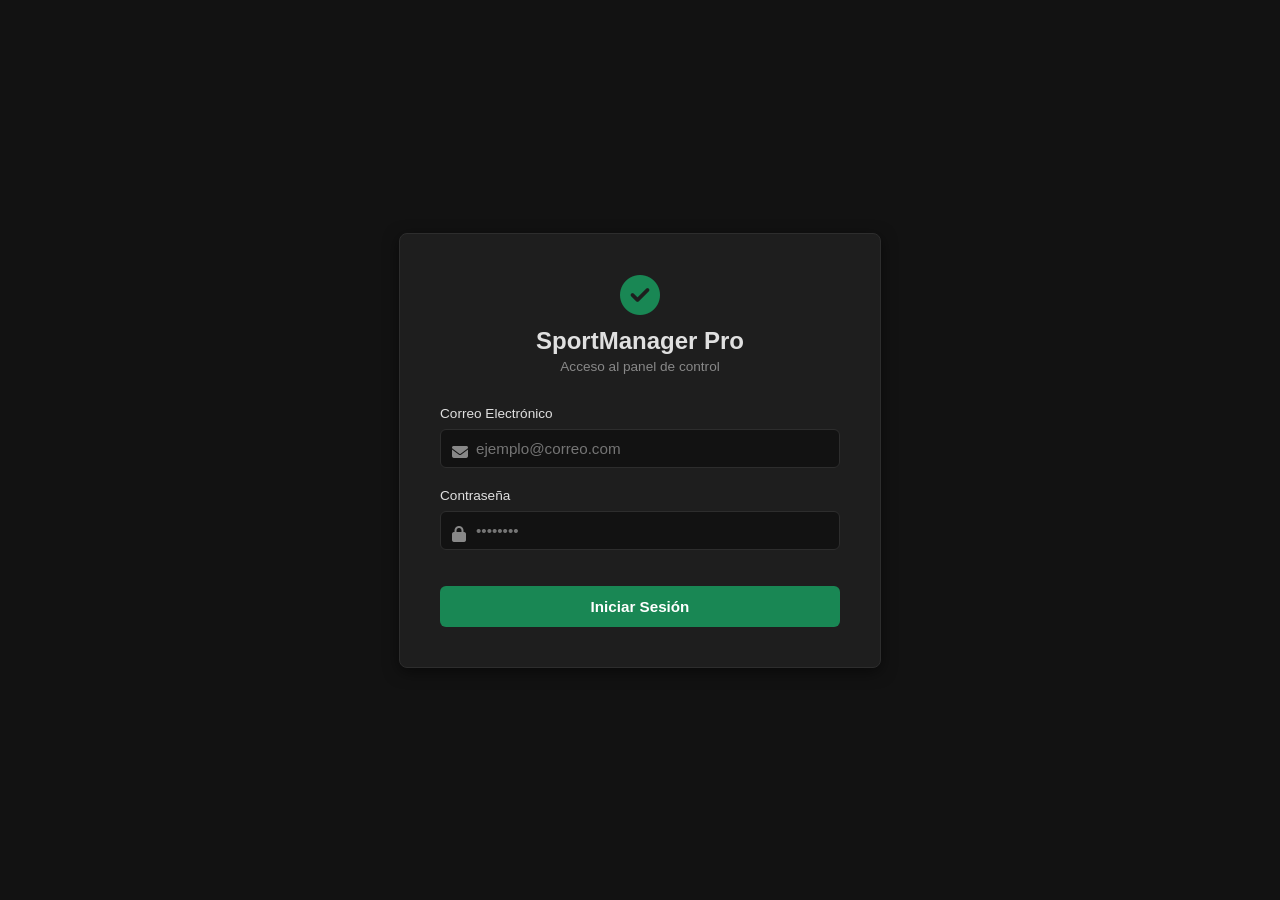
<file: auth/login.html>
<!DOCTYPE html>
<html lang="es">
<head>
    <meta charset="UTF-8">
    <meta name="viewport" content="width=device-width, initial-scale=1.0">
    <title>SportManager Pro - Login</title>
    <link rel="stylesheet" href="https://cdnjs.cloudflare.com/ajax/libs/font-awesome/6.4.0/css/all.min.css">
    <style>
        :root {
            --bg-principal: #121212;
            --bg-tarjeta: #1e1e1e;
            --verde-sport: #198754;
            --verde-hover: #146c43;
            --texto-blanco: #e0e0e0;
            --texto-mutated: #888888;
            --borde: #2d2d2d;
        }

        body {
            margin: 0;
            padding: 0;
            font-family: -apple-system, BlinkMacSystemFont, "Segoe UI", Roboto, Helvetica, Arial, sans-serif;
            background-color: var(--bg-principal);
            color: var(--texto-blanco);
            display: flex;
            justify-content: center;
            align-items: center;
            height: 100vh;
        }

        .login-container {
            background-color: var(--bg-tarjeta);
            border: 1px solid var(--borde);
            border-radius: 8px;
            padding: 2.5rem;
            width: 100%;
            max-width: 400px;
            box-shadow: 0 4px 15px rgba(0, 0, 0, 0.5);
        }

        .header-login {
            text-align: center;
            margin-bottom: 2rem;
        }

        .logo-icon {
            font-size: 2.5rem;
            color: var(--verde-sport);
            margin-bottom: 0.5rem;
        }

        .header-login h1 {
            font-size: 1.5rem;
            margin: 0;
            font-weight: 600;
        }

        .header-login p {
            font-size: 0.85rem;
            color: var(--texto-mutated);
            margin: 0.25rem 0 0 0;
        }

        .form-group {
            margin-bottom: 1.25rem;
            position: relative;
        }

        .form-group i {
            position: absolute;
            left: 12px;
            top: 38px;
            color: var(--texto-mutated);
        }

        label {
            display: block;
            font-size: 0.85rem;
            margin-bottom: 0.5rem;
            color: var(--texto-blanco);
        }

        input {
            width: 100%;
            background-color: var(--bg-principal);
            border: 1px solid var(--borde);
            border-radius: 6px;
            padding: 10px 10px 10px 35px;
            box-sizing: border-box;
            color: white;
            font-size: 0.95rem;
            transition: border-color 0.3s;
        }

        input:focus {
            outline: none;
            border-color: var(--verde-sport);
        }

        .btn-login {
            width: 100%;
            background-color: var(--verde-sport);
            color: white;
            border: none;
            border-radius: 6px;
            padding: 12px;
            font-size: 0.95rem;
            font-weight: bold;
            cursor: pointer;
            transition: background-color 0.3s;
            margin-top: 1rem;
        }

        .btn-login:hover {
            background-color: var(--verde-hover);
        }

        .status-message {
            margin-top: 1rem;
            font-size: 0.85rem;
            text-align: center;
            display: none;
        }

        .error { color: #ff6b6b; }
        .success { color: #51cf66; }
    </style>
</head>
<body>

    <div class="login-container">
        <div class="header-login">
            <div class="logo-icon"><i class="fa-solid fa-circle-check"></i></div>
            <h1>SportManager Pro</h1>
            <p>Acceso al panel de control</p>
        </div>

        <form id="loginForm">
            <div class="form-group">
                <label for="email">Correo Electrónico</label>
                <i class="fa-solid fa-envelope"></i>
                <input type="email" id="email" required placeholder="ejemplo@correo.com">
            </div>

            <div class="form-group">
                <label for="password">Contraseña</label>
                <i class="fa-solid fa-lock"></i>
                <input type="password" id="password" required placeholder="••••••••">
            </div>

            <button type="submit" class="btn-login">Iniciar Sesión</button>
        </form>

        <div id="status" class="status-message"></div>
    </div>

    <script>
        document.getElementById('loginForm').addEventListener('submit', async (e) => {
            e.preventDefault();
            
            // Capturamos el valor usando el nuevo ID 'email'
            const email = document.getElementById('email').value;
            const password = document.getElementById('password').value;
            const statusDiv = document.getElementById('status');

            statusDiv.style.display = 'block';
            statusDiv.className = 'status-message';
            statusDiv.innerHTML = '<i class="fa-solid fa-spinner fa-spin"></i> Conectando...';

            try {
                const response = await fetch('http://localhost:8080/sportmanager_api/auth/login.php', {
                    method: 'POST',
                    headers: {
                        'Content-Type': 'application/json'
                    },
                    // Estructura exacta con "email" que decodifica tu json_decode en PHP
                    body: JSON.stringify({ email, password })
                });

                const data = await response.json();

                if (response.ok && data.success) {
                    statusDiv.className = 'status-message success';
                    statusDiv.innerText = '¡Acceso correcto! Bienvenido/a ' + data.user.nombre;
                    
                    // Guardamos la sesión local con los datos reales devueltos por el SELECT
                    localStorage.setItem('user_id', data.user.id);
                    localStorage.setItem('user_rol', data.user.rol);
                    localStorage.setItem('user_nombre', data.user.nombre);
                    
                    // Redirección automática tras el éxito
                    setTimeout(() => {
                        window.location.href = '../mantenimiento/mantenimiento.html'; 
                    }, 1500);
                } else {
                    statusDiv.className = 'status-message error';
                    statusDiv.innerText = data.error || 'Correo o contraseña incorrectos';
                }
            } catch (error) {
                statusDiv.className = 'status-message error';
                statusDiv.innerText = 'Error al conectar con el servidor backend';
                console.error(error);
            }
        });
    </script>
</body>
</html>
</file>
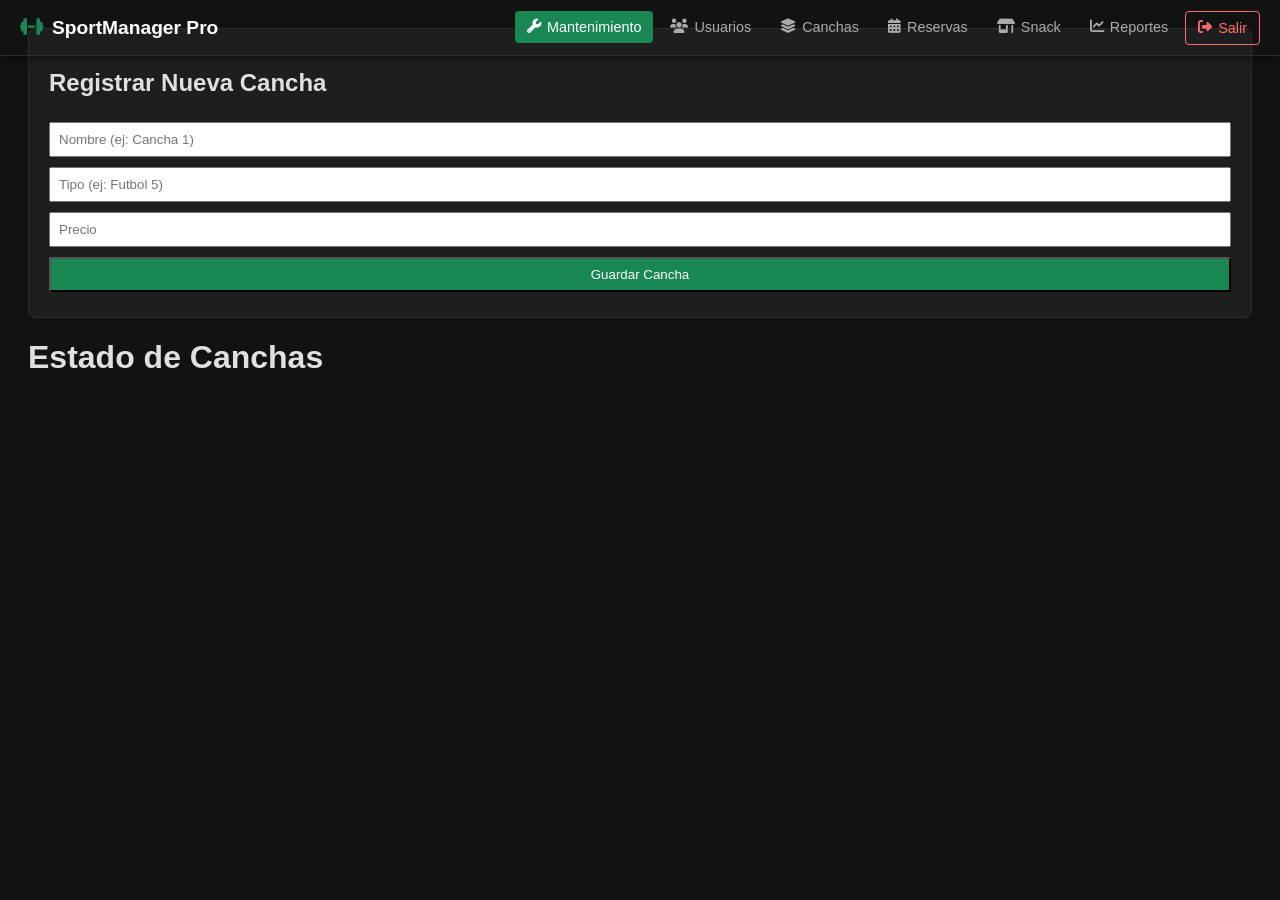
<file: canchas/canchas.html>
<!DOCTYPE html>
<html lang="es">
<head>
    <meta charset="UTF-8">
    <title>Gestión de Canchas - Admin</title>
    <link rel="stylesheet" href="https://cdnjs.cloudflare.com/ajax/libs/font-awesome/6.4.0/css/all.min.css">
    <style>

        /* ----- NAVBAR SUPERIOR ----- */
        .navbar {
            background: var(--nav-bg);
            border-bottom: 1px solid var(--border);
            position: fixed;
            top: 0;
            left: 0;
            width: 100%;
            height: 56px;
            display: flex;
            align-items: center;
            justify-content: space-between;
            padding: 0 20px;
            box-sizing: border-box;
            z-index: 1000;
            box-shadow: 0 2px 10px rgba(0,0,0,0.5);
        }
        .navbar-brand {
            font-size: 1.2rem;
            font-weight: bold;
            color: white;
            text-decoration: none;
            display: flex;
            align-items: center;
            gap: 8px;
        }
        .navbar-brand i { color: var(--green); }
        .navbar-nav {
            display: flex;
            list-style: none;
            margin: 0;
            padding: 0;
            gap: 5px;
        }
        .nav-link {
            color: #aaa;
            text-decoration: none;
            padding: 8px 12px;
            font-size: 0.9rem;
            border-radius: 4px;
            transition: all 0.2s;
            display: flex;
            align-items: center;
            gap: 6px;
        }
        .nav-link:hover { color: white; background: rgba(255,255,255,0.05); }
        .nav-link.active { color: white; background: var(--green); }
        .btn-logout { color: #ff6b6b; border: 1px solid #ff6b6b; }
        .btn-logout:hover { background: #ff6b6b; color: white; }

        
        :root { --bg: #121212; --card: #1e1e1e; --green: #198754; --border: #2d2d2d; --text: #e0e0e0; }
        body { background: var(--bg); color: var(--text); font-family: sans-serif; padding: 20px; }
        .admin-panel { background: var(--card); padding: 20px; border-radius: 8px; margin-bottom: 20px; border: 1px solid var(--border); }
        .grid { display: grid; grid-template-columns: repeat(auto-fill, minmax(300px, 1fr)); gap: 20px; }
        .card { background: var(--card); border: 1px solid var(--border); padding: 20px; border-radius: 8px; }
        input, select, button { padding: 8px; margin: 5px 0; width: 100%; box-sizing: border-box; }
        .status { padding: 4px 8px; border-radius: 4px; font-size: 0.8rem; font-weight: bold; display: inline-block; }
        .disponible { background: #146c43; } .ocupada { background: #b02a37; } .mantenimiento { background: #9747ff; }
    </style>
</head>
<body>

    <nav class="navbar">
        <a class="navbar-brand" href="#"><i class="fa-solid fa-dumbbell"></i> SportManager Pro</a>
        <ul class="navbar-nav">
            <li><a class="nav-link active" href="http://localhost:8080/sportmanager_api/mantenimiento/mantenimiento.html"><i class="fa-solid fa-wrench"></i> Mantenimiento</a></li>
            <li><a class="nav-link" href="http://localhost:8080/sportmanager_api/usuarios/usuario.html"><i class="fa-solid fa-users"></i> Usuarios</a></li>
            <li><a class="nav-link" href="http://localhost:8080/sportmanager_api/canchas/canchas.html"><i class="fa-solid fa-layer-group"></i> Canchas</a></li>
            <li><a class="nav-link" href="http://localhost:8080/sportmanager_api/reservas/reservas.html"><i class="fa-solid fa-calendar-days"></i> Reservas</a></li>
            <li><a class="nav-link" href="http://localhost:8080/sportmanager_api/snack/tienda.html"><i class="fa-solid fa-shop"></i> Snack</a></li>
            <li><a class="nav-link" href="http://localhost:8080/sportmanager_api/reportes/reportes.html"><i class="fa-solid fa-chart-line"></i> Reportes</a></li>
            <li><a class="nav-link btn-logout" href="http://localhost:8080/sportmanager_api/auth/login.html"><i class="fa-solid fa-right-from-bracket"></i> Salir</a></li>
        </ul>
    </nav>

    <div class="admin-panel">
        <h2>Registrar Nueva Cancha </h2>
        <form id="registroForm">
            <input type="text" id="nombre" placeholder="Nombre (ej: Cancha 1)" required>
            <input type="text" id="tipo" placeholder="Tipo (ej: Futbol 5)" required>
            <input type="number" id="precio" placeholder="Precio" required>
            <button type="submit" style="background: var(--green); color: white;">Guardar Cancha</button>
        </form>
    </div>

    <h1>Estado de Canchas</h1>
    <div id="canchas-grid" class="grid"></div>

    <script>
        const API_URL = 'http://localhost:8080/sportmanager_api/canchas/index.php';

        // 1. CARGAR CANCHAS Y MOSTRAR ACCIONES
        async function cargarCanchas() {
            const res = await fetch(API_URL);
            const canchas = await res.json();
            const grid = document.getElementById('canchas-grid');
            grid.innerHTML = '';

            canchas.forEach(c => {
                grid.innerHTML += `
                    <div class="card">
                        <h3>${c.nombre}</h3>
                        <p>Tipo: ${c.tipo} | $${c.precio}</p>
                        <span class="status ${c.estado.toLowerCase()}">${c.estado}</span>
                        <hr>
                        <select onchange="cambiarEstado(${c.id}, this.value)">
                            <option value="">Cambiar Estado</option>
                            <option value="Disponible">Disponible</option>
                            <option value="Ocupada">Ocupada</option>
                            <option value="Mantenimiento">Mantenimiento</option>
                        </select>
                        <button onclick="eliminarCancha(${c.id})" style="background:#b02a37; color:white;">Eliminar (CU 25)</button>
                    </div>`;
            });
        }

        // 2. LÓGICA DE REGISTRO (CU 23)
        document.getElementById('registroForm').onsubmit = async (e) => {
            e.preventDefault();
            const data = {
                nombre: document.getElementById('nombre').value,
                tipo: document.getElementById('tipo').value,
                precio: document.getElementById('precio').value
            };
            const res = await fetch(API_URL, { method: 'POST', body: JSON.stringify(data) });
            if(res.ok) { alert('Registrado'); cargarCanchas(); }
            else { const err = await res.json(); alert(err.error); }
        };

        // 3. LÓGICA DE ESTADOS (CU 23)
        async function cambiarEstado(id, nuevoEstado) {
            if(!nuevoEstado) return;
            const res = await fetch(`${API_URL}?id=${id}`, { method: 'PUT', body: JSON.stringify({ estado: nuevoEstado }) });
            if(res.ok) cargarCanchas();
            else { const err = await res.json(); alert(err.error); }
        }

        // 4. LÓGICA DE ELIMINACIÓN (CU 25)
        async function eliminarCancha(id) {
            if(!confirm('¿Eliminar cancha?')) return;
            const res = await fetch(`${API_URL}?id=${id}`, { method: 'DELETE' });
            if(res.ok) cargarCanchas();
            else { const err = await res.json(); alert(err.error); }
        }

        window.onload = cargarCanchas;
    </script>
</body>
</html>
</file>
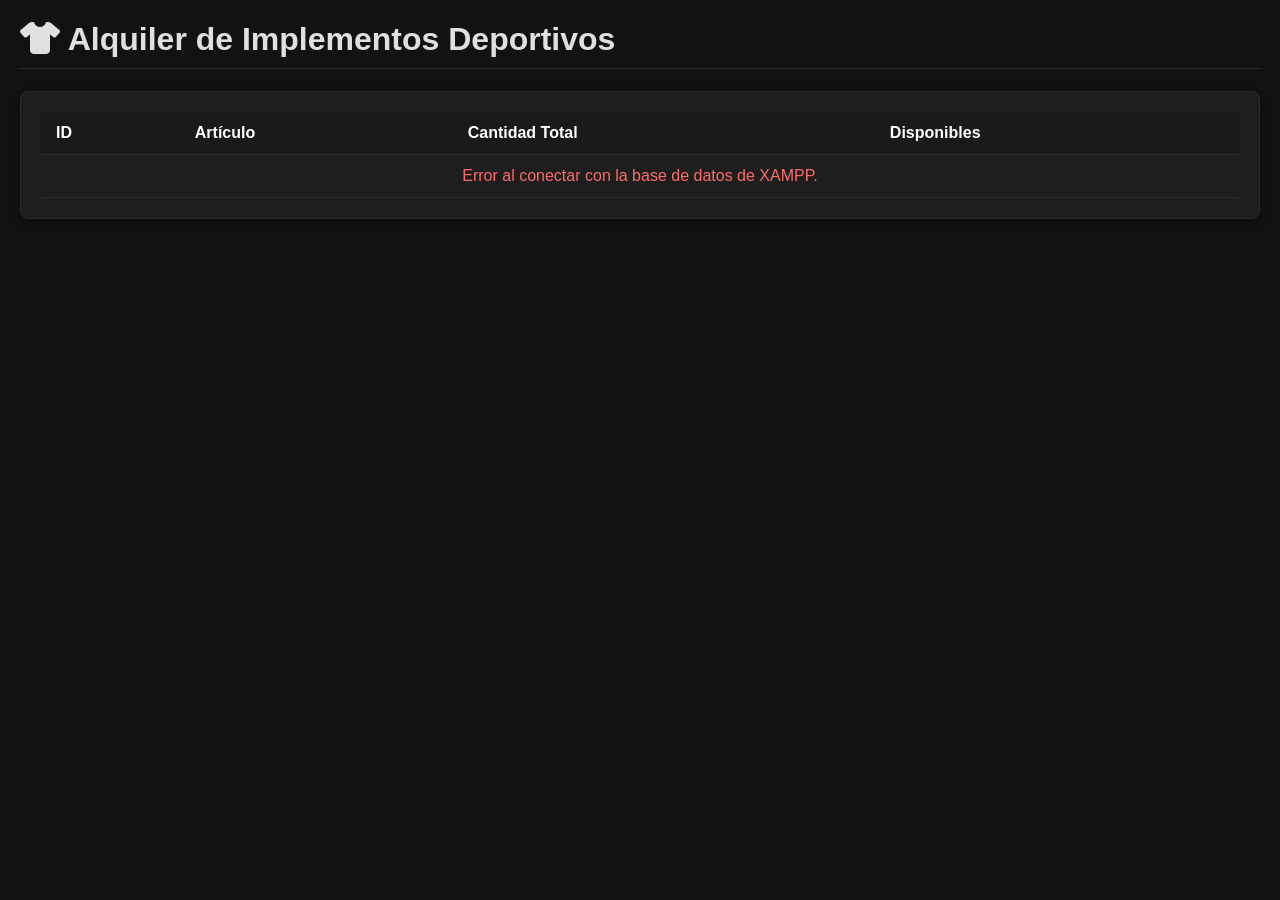
<file: implementos/implemento.html>
<!DOCTYPE html>
<html lang="es">
<head>
    <meta charset="UTF-8">
    <title>SportManager Pro - Implementos</title>
    <link rel="stylesheet" href="https://cdnjs.cloudflare.com/ajax/libs/font-awesome/6.4.0/css/all.min.css">
    <style>
        :root { --bg: #121212; --card: #1e1e1e; --green: #198754; --border: #2d2d2d; --text: #e0e0e0; }
        body { background: var(--bg); color: var(--text); font-family: sans-serif; margin: 20px; }
        h1 { border-bottom: 1px solid var(--border); padding-bottom: 10px; }
        .table-container { background: var(--card); border: 1px solid var(--border); border-radius: 8px; padding: 20px; margin-top: 20px; box-shadow: 0 4px 10px rgba(0,0,0,0.3); }
        table { width: 100%; border-collapse: collapse; text-align: left; color: var(--text); }
        th, td { padding: 12px 15px; border-bottom: 1px solid var(--border); }
        th { background-color: #1a1a1a; color: white; font-weight: bold; }
        tr:hover { background-color: #252525; }
        .badge { padding: 4px 8px; border-radius: 4px; font-size: 0.85rem; font-weight: bold; background: var(--green); color: white; }
        .badge-low { background: #b02a37; }
    </style>
</head>
<body>
    <h1><i class="fa-solid fa-shirt"></i> Alquiler de Implementos Deportivos</h1>
    
    <div class="table-container">
        <table>
            <thead>
                <tr>
                    <th>ID</th>
                    <th>Artículo</th>
                    <th>Cantidad Total</th>
                    <th>Disponibles</th>
                </tr>
            </thead>
            <tbody id="tabla-implementos">
                <tr>
                    <td colspan="4" style="text-align: center; color: #888;">Cargando inventario desde PHPMyAdmin...</td>
                </tr>
            </tbody>
        </table>
    </div>

    <script>
        async function cargarImplementos() {
            try {
                // Conexión directa a tu endpoint real de implementos
                const res = await fetch('http://localhost:8080/sportmanager_api/implementos/index.php');
                const datos = await res.json();
                const tbody = document.getElementById('tabla-implementos');
                tbody.innerHTML = '';

                if (datos.length === 0) {
                    tbody.innerHTML = `<tr><td colspan="4" style="text-align: center;">No hay implementos registrados en la base de datos.</td></tr>`;
                    return;
                }

                datos.forEach(i => {
                    // Mapeo flexible por si tus columnas se llaman id_implemento, articulo/nombre, stock_total, etc.
                    const id = i.id_implemento || i.id;
                    const nombre = i.articulo || i.nombre;
                    const total = i.total || i.cantidad || i.stock_total;
                    const disponibles = i.disponibles || i.stock_disponible;

                    // Alerta visual si quedan pocos elementos disponibles
                    const badgeClass = disponibles <= 3 ? 'badge badge-low' : 'badge';

                    tbody.innerHTML += `
                        <tr>
                            <td><strong>#${id}</strong></td>
                            <td>${nombre}</td>
                            <td>${total} unidades</td>
                            <td><span class="${badgeClass}">${disponibles} u.</span></td>
                        </tr>
                    `;
                });
            } catch (err) {
                document.getElementById('tabla-implementos').innerHTML = `
                    <tr><td colspan="4" style="text-align: center; color: #ff6b6b;">Error al conectar con la base de datos de XAMPP.</td></tr>
                `;
                console.error("Error en Fetch:", err);
            }
        }

        // Ejecutar la carga apenas abra la pestaña
        window.onload = cargarImplementos;
    </script>
</body>
</html>
</file>
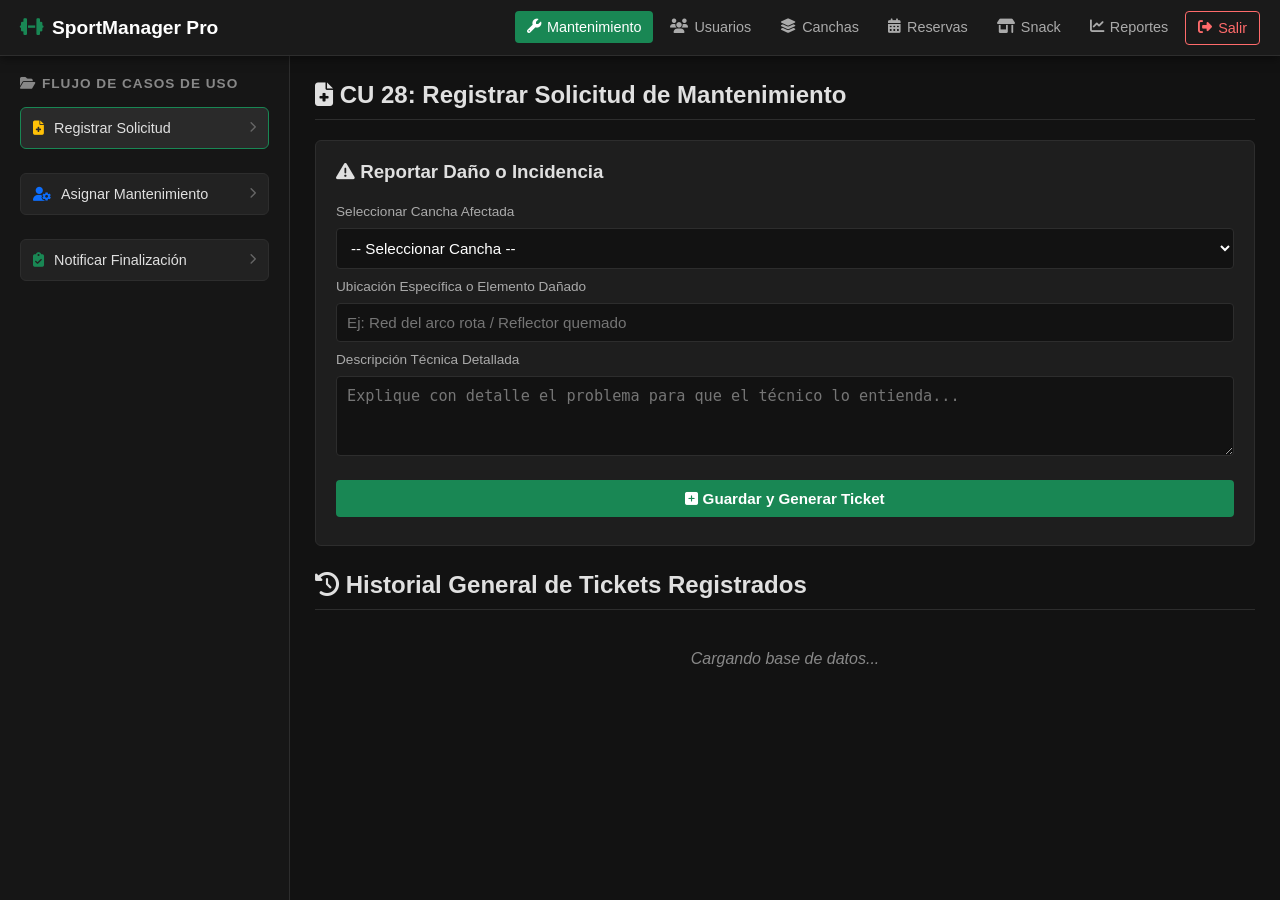
<file: mantenimiento/mantenimiento.html>
<!DOCTYPE html>
<html lang="es">
<head>
    <meta charset="UTF-8">
    <title>SportManager Pro - Mantenimiento</title>
    <link rel="stylesheet" href="https://cdnjs.cloudflare.com/ajax/libs/font-awesome/6.4.0/css/all.min.css">
    <style>
        :root { 
            --bg: #121212; 
            --card: #1e1e1e; 
            --border: #2d2d2d; 
            --text: #e0e0e0; 
            --green: #198754; 
            --green-hover: #146c43;
            --nav-bg: #1a1a1a;
            --sidebar-bg: #161616;
            --yellow: #ffc107;
            --red: #dc3545;
            --blue: #0d6efd;
        }
        body { 
            background: var(--bg); 
            color: var(--text); 
            font-family: sans-serif; 
            margin: 0; 
            padding-top: 56px;
        }

        /* ----- NAVBAR SUPERIOR ----- */
        .navbar {
            background: var(--nav-bg);
            border-bottom: 1px solid var(--border);
            position: fixed;
            top: 0;
            left: 0;
            width: 100%;
            height: 56px;
            display: flex;
            align-items: center;
            justify-content: space-between;
            padding: 0 20px;
            box-sizing: border-box;
            z-index: 1000;
            box-shadow: 0 2px 10px rgba(0,0,0,0.5);
        }
        .navbar-brand {
            font-size: 1.2rem;
            font-weight: bold;
            color: white;
            text-decoration: none;
            display: flex;
            align-items: center;
            gap: 8px;
        }
        .navbar-brand i { color: var(--green); }
        .navbar-nav {
            display: flex;
            list-style: none;
            margin: 0;
            padding: 0;
            gap: 5px;
        }
        .nav-link {
            color: #aaa;
            text-decoration: none;
            padding: 8px 12px;
            font-size: 0.9rem;
            border-radius: 4px;
            transition: all 0.2s;
            display: flex;
            align-items: center;
            gap: 6px;
        }
        .nav-link:hover { color: white; background: rgba(255,255,255,0.05); }
        .nav-link.active { color: white; background: var(--green); }
        .btn-logout { color: #ff6b6b; border: 1px solid #ff6b6b; }
        .btn-logout:hover { background: #ff6b6b; color: white; }

        /* ----- DISPOSICION LAYOUT ----- */
        .layout-container {
            display: flex;
            min-height: calc(100vh - 56px);
        }

        /* BARRA LATERAL */
        .sidebar {
            width: 290px;
            background: var(--sidebar-bg);
            border-right: 1px solid var(--border);
            padding: 20px;
            box-sizing: border-box;
            display: flex;
            flex-direction: column;
            gap: 20px;
        }
        .sidebar-title {
            font-size: 0.85rem;
            text-transform: uppercase;
            letter-spacing: 1px;
            color: #888;
            margin-bottom: 8px;
            font-weight: bold;
            display: flex;
            align-items: center;
            gap: 6px;
        }
        .sidebar-menu {
            list-style: none;
            padding: 0;
            margin: 0;
            display: flex;
            flex-direction: column;
            gap: 8px;
        }
        .sidebar-btn {
            width: 100%;
            background: #222;
            color: var(--text);
            border: 1px solid var(--border);
            padding: 12px;
            text-align: left;
            border-radius: 6px;
            cursor: pointer;
            display: flex;
            align-items: center;
            justify-content: space-between;
            font-size: 0.9rem;
            transition: all 0.2s;
        }
        .sidebar-btn:hover, .sidebar-btn.active {
            background: #2a2a2a;
            border-color: var(--green);
        }
        .sidebar-btn div { display: flex; align-items: center; gap: 10px; }

        /* VISTAS CENTRALES INTERCAMBIABLES */
        .main-content {
            flex: 1;
            padding: 25px;
            box-sizing: border-box;
            max-width: 1100px;
        }
        .content-section {
            display: none;
        }
        .content-section.active {
            display: block;
        }
        
        h1, h2 { border-bottom: 1px solid var(--border); padding-bottom: 10px; margin-top: 0; }
        
        /* CONTENEDORES DE TICKETS */
        .ticket { 
            background: var(--card); 
            border: 1px solid var(--border); 
            padding: 15px; 
            margin-bottom: 12px; 
            border-radius: 6px; 
            border-left: 4px solid var(--yellow); 
        }
        .ticket.urgente { border-left-color: var(--red); }
        .ticket.proceso { border-left-color: var(--blue); }
        .ticket.finalizado { border-left-color: var(--green); }

        .badge {
            padding: 3px 8px;
            border-radius: 4px;
            font-size: 0.75rem;
            font-weight: bold;
            text-transform: uppercase;
        }
        .badge.pendiente { background: rgba(255, 193, 7, 0.2); color: var(--yellow); }
        .badge.proceso { background: rgba(13, 110, 253, 0.2); color: var(--blue); }
        .badge.finalizado { background: rgba(25, 135, 84, 0.2); color: var(--green); }
        .badge.sin_finalizar { background: rgba(220, 53, 69, 0.2); color: var(--red); }

        /* COMPONENTES DE INTERFAZ */
        form { background: var(--card); padding: 20px; margin-bottom: 25px; border-radius: 6px; border: 1px solid var(--border); }
        input, textarea, select, button { width: 100%; padding: 10px; margin: 8px 0; background: var(--bg); border: 1px solid var(--border); color: white; box-sizing: border-box; border-radius: 4px; font-size: 0.95rem; }
        input:focus, textarea:focus, select:focus { outline: none; border-color: var(--green); }
        textarea { resize: vertical; min-height: 80px; }
        
        .btn-submit { background: var(--green); border: none; font-weight: bold; cursor: pointer; transition: background 0.2s; margin-top: 12px; }
        .btn-submit:hover { background: var(--green-hover); }
        .btn-action { width: auto; padding: 6px 12px; margin: 4px; font-size: 0.85rem; cursor: pointer; font-weight: bold; }
        
        .status-msg { text-align: center; color: #888; font-style: italic; padding: 20px; }
        
        /* TABLAS DE CONTROL */
        table { width: 100%; border-collapse: collapse; margin-top: 15px; background: var(--card); border-radius: 6px; overflow: hidden; }
        th, td { padding: 12px; text-align: left; border-bottom: 1px solid var(--border); }
        th { background: #252525; color: white; font-weight: bold; }
    </style>
</head>
<body>

    <nav class="navbar">
        <a class="navbar-brand" href="#"><i class="fa-solid fa-dumbbell"></i> SportManager Pro</a>
        <ul class="navbar-nav">
            <li><a class="nav-link active" href="http://localhost:8080/sportmanager_api/mantenimiento/mantenimiento.html"><i class="fa-solid fa-wrench"></i> Mantenimiento</a></li>
            <li><a class="nav-link" href="http://localhost:8080/sportmanager_api/usuarios/usuario.html"><i class="fa-solid fa-users"></i> Usuarios</a></li>
            <li><a class="nav-link" href="http://localhost:8080/sportmanager_api/canchas/canchas.html"><i class="fa-solid fa-layer-group"></i> Canchas</a></li>
            <li><a class="nav-link" href="http://localhost:8080/sportmanager_api/reservas/reservas.html"><i class="fa-solid fa-calendar-days"></i> Reservas</a></li>
            <li><a class="nav-link" href="http://localhost:8080/sportmanager_api/snack/tienda.html"><i class="fa-solid fa-shop"></i> Snack</a></li>
            <li><a class="nav-link" href="http://localhost:8080/sportmanager_api/reportes/reportes.html"><i class="fa-solid fa-chart-line"></i> Reportes</a></li>
            <li><a class="nav-link btn-logout" href="http://localhost:8080/sportmanager_api/auth/login.html"><i class="fa-solid fa-right-from-bracket"></i> Salir</a></li>
        </ul>
    </nav>

    <div class="layout-container">
        
        <aside class="sidebar">
            <div>
                <div class="sidebar-title"><i class="fa-solid fa-folder-open"></i> Flujo de Casos de Uso</div>
                <ul class="sidebar-menu">
                    <li>
                        <button class="sidebar-btn active" onclick="cambiarVista('cu28-section', this)">
                            <div><i class="fa-solid fa-file-medical" style="color: var(--yellow);"></i>Registrar Solicitud</div>
                            <i class="fa-solid fa-chevron-right" style="font-size:0.7rem; color:#666;"></i>
                        </button>
                    </li>
                    <li>
                        <button class="sidebar-btn" onclick="cambiarVista('cu27-section', this)">
                            <div><i class="fa-solid fa-user-gear" style="color: var(--blue);"></i>  Asignar Mantenimiento</div>
                            <i class="fa-solid fa-chevron-right" style="font-size:0.7rem; color:#666;"></i>
                        </button>
                    </li>
                    <li>
                        <button class="sidebar-btn" onclick="cambiarVista('cu26-section', this)">
                            <div><i class="fa-solid fa-clipboard-check" style="color: var(--green);"></i>  Notificar Finalización</div>
                            <i class="fa-solid fa-chevron-right" style="font-size:0.7rem; color:#666;"></i>
                        </button>
                    </li>
                </ul>
            </div>
        </aside>

        <main class="main-content">
            
            <section id="cu28-section" class="content-section active">
                <h1><i class="fa-solid fa-file-medical"></i> CU 28: Registrar Solicitud de Mantenimiento</h1>
                
                <form id="solicitudForm">
                    <h3 style="margin-top:0;"><i class="fa-solid fa-triangle-exclamation"></i> Reportar Daño o Incidencia</h3>
                    
                    <label style="font-size: 0.85rem; color: #aaa;">Seleccionar Cancha Afectada</label>
                    <select id="solicitud-cancha" required>
                        <option value="">-- Seleccionar Cancha --</option>
                        <option value="1">Cancha N° 1 (Sintética)</option>
                        <option value="2">Cancha N° 2 (Sintética)</option>
                        <option value="3">Cancha N° 3 (Parqué)</option>
                    </select>

                    <label style="font-size: 0.85rem; color: #aaa;">Ubicación Específica o Elemento Dañado</label>
                    <input type="text" id="solicitud-titulo" placeholder="Ej: Red del arco rota / Reflector quemado" required>
                    
                    <label style="font-size: 0.85rem; color: #aaa;">Descripción Técnica Detallada</label>
                    <textarea id="solicitud-descripcion" placeholder="Explique con detalle el problema para que el técnico lo entienda..." required></textarea>
                    
                    <button type="submit" class="btn-submit"><i class="fa-solid fa-square-plus"></i> Guardar y Generar Ticket</button>
                </form>

                <h2><i class="fa-solid fa-clock-rotate-left"></i> Historial General de Tickets Registrados</h2>
                <div id="tickets-container-cu28">
                    <div class="status-msg">Cargando base de datos...</div>
                </div>
            </section>

            <section id="cu27-section" class="content-section">
                <h1><i class="fa-solid fa-user-gear"></i> CU 27: Asignar Tareas de Mantenimiento</h1>
                <p style="color:#aaa;">Selecciona un ticket pendiente y asígnalo al personal técnico adecuado.</p>
                
                <form id="asignacionForm">
                    <h3 style="margin-top:0;"><i class="fa-solid fa-user-plus"></i> Formulario de Asignación Operativa</h3>
                    
                    <label style="font-size: 0.85rem; color: #aaa;">Seleccionar Ticket Pendiente</label>
                    <select id="asignar-ticket-id" required>
                        <option value="">-- Seleccionar Ticket Activo --</option>
                        </select>

                    <label style="font-size: 0.85rem; color: #aaa;">Técnico / Operario Responsable</label>
                    <select id="asignar-personal" required>
                        <option value="">-- Seleccionar Personal --</option>
                        <option value="Juan Perez (Técnico Eléctrico)">Juan Perez (Técnico Eléctrico)</option>
                        <option value="Carlos Mendoza (Especialista Césped)">Carlos Mendoza (Especialista Césped)</option>
                        <option value="Mantenimiento Externo (Subcontratado)">Mantenimiento Externo (Subcontratado)</option>
                    </select>

                    <label style="font-size: 0.85rem; color: #aaa;">Tipo de Cambio de Estado en Cancha</label>
                    <select id="asignar-estado-cancha" required>
                        <option value="En mantenimiento">En mantenimiento</option>
                        <option value="En limpieza">En limpieza</option>
                    </select>
                    
                    <button type="submit" class="btn-submit" style="background: var(--blue);"><i class="fa-solid fa-route"></i> Procesar y Asignar Tarea</button>
                </form>
            </section>

            <section id="cu26-section" class="content-section">
                <h1><i class="fa-solid fa-clipboard-check"></i> CU 26: Notificar Finalización de Tareas</h1>
                <p style="color:#aaa;">Cierre del ciclo de vida del ticket y restablecimiento del estado operacional de la infraestructura.</p>

                <h2><i class="fa-solid fa-list-check"></i> Lista de Control de Tareas en Proceso</h2>
                <table>
                    <thead>
                        <tr>
                            <th>ID Ticket</th>
                            <th>Cancha</th>
                            <th>Descripción</th>
                            <th>Responsable Asignado</th>
                            <th>Acciones del Personal</th>
                        </tr>
                    </thead>
                    <tbody id="tabla-finalizacion-body">
                        </tbody>
                </table>
            </section>

        </main>
    </div>

    <script>
    const API_URL = 'http://localhost:8080/sportmanager_api/mantenimiento/tickets.php';

    // 1. CONTROLADOR DE VISTAS
    function cambiarVista(sectionId, botonActivo) {
        document.querySelectorAll('.content-section').forEach(s => s.classList.remove('active'));
        document.getElementById(sectionId).classList.add('active');
        document.querySelectorAll('.sidebar-btn').forEach(b => b.classList.remove('active'));
        botonActivo.classList.add('active');
        
        if (sectionId === 'cu28-section') cargarTicketsMantenimiento();
        if (sectionId === 'cu27-section') cargarCombosAsignacion();
        if (sectionId === 'cu26-section') cargarTablaFinalizacion();
    }

    // 2. CU 28: CARGAR Y REGISTRAR TICKETS
    async function cargarTicketsMantenimiento() {
        const container = document.getElementById('tickets-container-cu28');
        try {
            const res = await fetch(API_URL);
            const tickets = await res.json();
            container.innerHTML = tickets.length === 0 ? '<div class="status-msg">No hay incidencias.</div>' : '';
            tickets.forEach(t => {
                container.innerHTML += `<div class="ticket ${t.estado}">
                    <h3>${t.cancha_nombre} - ${t.tipo} <span class="badge ${t.estado}">${t.estado}</span></h3>
                    <p>${t.descripcion}</p>
                    ${t.tecnico_nombre ? `<p style="color:var(--blue)">Técnico: ${t.tecnico_nombre}</p>` : ''}
                </div>`;
            });
        } catch (err) { console.error(err); }
    }

    document.getElementById('solicitudForm').addEventListener('submit', async (e) => {
        e.preventDefault();
        const payload = {
            cancha_id: document.getElementById('solicitud-cancha').value,
            reportado_por: 1, // ID fijo del usuario logueado
            tipo: 'Mantenimiento',
            descripcion: document.getElementById('solicitud-descripcion').value
        };
        const res = await fetch(API_URL, { method: 'POST', body: JSON.stringify(payload) });
        if (res.ok) { alert('Ticket registrado'); cargarTicketsMantenimiento(); }
    });

    // 3. CU 27: ASIGNAR TÉCNICOS
    async function cargarCombosAsignacion() {
        const select = document.getElementById('asignar-ticket-id');
        const res = await fetch(API_URL);
        const tickets = await res.json();
        select.innerHTML = '<option value="">-- Seleccionar Ticket --</option>';
        tickets.filter(t => t.estado === 'Pendiente').forEach(t => {
            select.innerHTML += `<option value="${t.id}">#${t.id} - ${t.cancha_nombre}</option>`;
        });
    }

    document.getElementById('asignacionForm').addEventListener('submit', async (e) => {
        e.preventDefault();
        const id = document.getElementById('asignar-ticket-id').value;
        const payload = { tecnico_id: 2, estado: 'En Proceso' }; // ID 2: técnico
        const res = await fetch(`${API_URL}?id=${id}`, { method: 'PUT', body: JSON.stringify(payload) });
        if (res.ok) alert('Asignado con éxito');
    });

    // 4. CU 26: FINALIZAR TAREAS
    async function cargarTablaFinalizacion() {
        const tbody = document.getElementById('tabla-finalizacion-body');
        const res = await fetch(API_URL);
        const tickets = await res.json();
        tbody.innerHTML = '';
        tickets.filter(t => t.estado === 'En Proceso').forEach(t => {
            tbody.innerHTML += `<tr>
                <td>#${t.id}</td><td>${t.cancha_nombre}</td><td>${t.tecnico_nombre}</td>
                <td><button onclick="resolver(${t.id})">Finalizar</button></td>
            </tr>`;
        });
    }

    async function resolver(id) {
        await fetch(`${API_URL}?id=${id}`, { method: 'PUT', body: JSON.stringify({ estado: 'Completada' }) });
        cargarTablaFinalizacion();
    }

    window.onload = cargarTicketsMantenimiento;
</script>
</body>
</html>
</file>
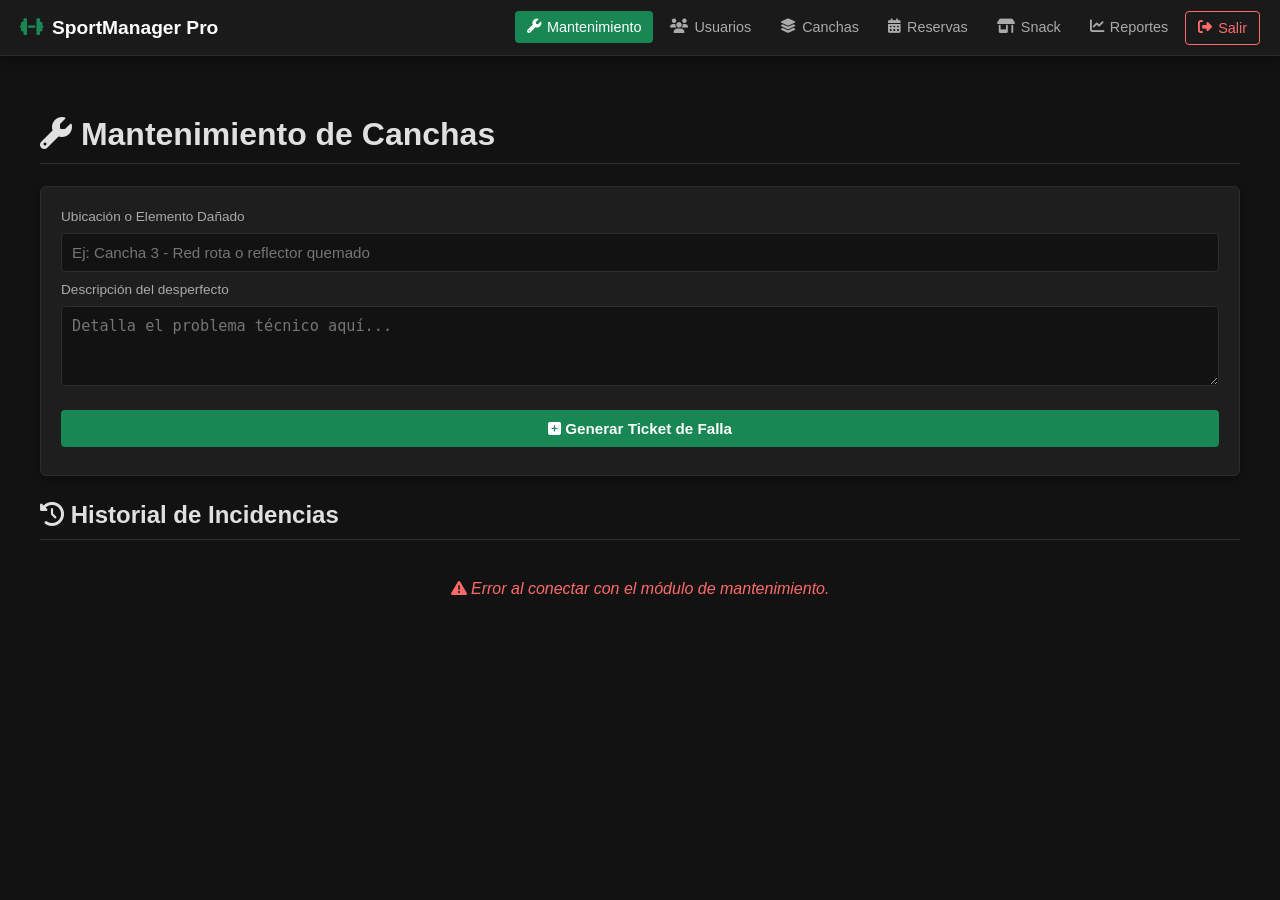
<file: reservas/reservas.html>
<!DOCTYPE html>
<html lang="es">
<head>
    <meta charset="UTF-8">
    <title>SportManager Pro - Mantenimiento</title>
    <link rel="stylesheet" href="https://cdnjs.cloudflare.com/ajax/libs/font-awesome/6.4.0/css/all.min.css">
    <style>
        :root { 
            --bg: #121212; 
            --card: #1e1e1e; 
            --border: #2d2d2d; 
            --text: #e0e0e0; 
            --green: #198754; 
            --green-hover: #146c43;
            --nav-bg: #1a1a1a;
        }
        body { 
            background: var(--bg); 
            color: var(--text); 
            font-family: sans-serif; 
            margin: 0; 
            padding-top: 75px; 
        }

        /* ----- BARRA DE NAVEGACIÓN SUPERIOR ----- */
        .navbar {
            background: var(--nav-bg);
            border-bottom: 1px solid var(--border);
            position: fixed;
            top: 0;
            left: 0;
            width: 100%;
            height: 56px;
            display: flex;
            align-items: center;
            justify-content: space-between;
            padding: 0 20px;
            box-sizing: border-box;
            z-index: 1000;
            box-shadow: 0 2px 10px rgba(0,0,0,0.5);
        }
        .navbar-brand {
            font-size: 1.2rem;
            font-weight: bold;
            color: white;
            text-decoration: none;
            display: flex;
            align-items: center;
            gap: 8px;
        }
        .navbar-brand i { color: var(--green); }
        .navbar-nav {
            display: flex;
            list-style: none;
            margin: 0;
            padding: 0;
            gap: 5px;
        }
        .nav-link {
            color: #aaa;
            text-decoration: none;
            padding: 8px 12px;
            font-size: 0.9rem;
            border-radius: 4px;
            transition: all 0.2s;
            display: flex;
            align-items: center;
            gap: 6px;
        }
        .nav-link:hover {
            color: white;
            background: rgba(255,255,255,0.05);
        }
        .nav-link.active {
            color: white;
            background: var(--green);
        }
        .btn-logout { color: #ff6b6b; border: 1px solid #ff6b6b; }
        .btn-logout:hover { background: #ff6b6b; color: white; }

        /* ----- CONTENIDO PRINCIPAL ----- */
        .container {
            padding: 20px;
            max-width: 1200px;
            margin: 0 auto;
        }
        h1, h2 { border-bottom: 1px solid var(--border); padding-bottom: 10px; }
        .ticket { background: var(--card); border: 1px solid var(--border); padding: 15px; margin-bottom: 12px; border-radius: 6px; border-left: 4px solid #ff6b6b; }
        form { background: var(--card); padding: 20px; margin-bottom: 25px; border-radius: 6px; border: 1px solid var(--border); box-shadow: 0 4px 10px rgba(0,0,0,0.3); }
        input, textarea, button { width: 100%; padding: 10px; margin: 8px 0; background: var(--bg); border: 1px solid var(--border); color: white; box-sizing: border-box; border-radius: 4px; font-size: 0.95rem; }
        input:focus, textarea:focus { outline: none; border-color: var(--green); }
        textarea { resize: vertical; min-height: 80px; }
        button { background: var(--green); border: none; font-weight: bold; cursor: pointer; transition: background 0.2s; margin-top: 12px; }
        button:hover { background: var(--green-hover); }
        .status-msg { text-align: center; color: #888; font-style: italic; padding: 20px; }
    </style>
</head>
<body>

    <nav class="navbar">
        <a class="navbar-brand" href="#"><i class="fa-solid fa-dumbbell"></i> SportManager Pro</a>
        <ul class="navbar-nav">
            <li><a class="nav-link active" href="http://localhost:8080/sportmanager_api/mantenimiento/mantenimiento.html"><i class="fa-solid fa-wrench"></i> Mantenimiento</a></li>
            <li><a class="nav-link" href="http://localhost:8080/sportmanager_api/usuarios/usuario.html"><i class="fa-solid fa-users"></i> Usuarios</a></li>
            <li><a class="nav-link" href="http://localhost:8080/sportmanager_api/canchas/canchas.html"><i class="fa-solid fa-layer-group"></i> Canchas</a></li>
            <li><a class="nav-link" href="http://localhost:8080/sportmanager_api/reservas/reservas.html"><i class="fa-solid fa-calendar-days"></i> Reservas</a></li>
            <li><a class="nav-link" href="http://localhost:8080/sportmanager_api/snack/tienda.html"><i class="fa-solid fa-shop"></i> Snack</a></li>
            <li><a class="nav-link" href="http://localhost:8080/sportmanager_api/reportes/reportes.html"><i class="fa-solid fa-chart-line"></i> Reportes</a></li>
            <li><a class="nav-link btn-logout" href="http://localhost:8080/sportmanager_api/auth/login.html"><i class="fa-solid fa-right-from-bracket"></i> Salir</a></li>
        </ul>
    </nav>

    <div class="container">
        <h1><i class="fa-solid fa-wrench"></i> Mantenimiento de Canchas</h1>
        
        <form id="ticketForm">
            <label for="titulo" style="font-size: 0.85rem; color: #aaa;">Ubicación o Elemento Dañado</label>
            <input type="text" id="titulo" placeholder="Ej: Cancha 3 - Red rota o reflector quemado" required>
            
            <label for="descripcion" style="font-size: 0.85rem; color: #aaa;">Descripción del desperfecto</label>
            <textarea id="descripcion" placeholder="Detalla el problema técnico aquí..." required></textarea>
            
            <button type="submit"><i class="fa-solid fa-square-plus"></i> Generar Ticket de Falla</button>
        </form>

        <h2><i class="fa-solid fa-clock-rotate-left"></i> Historial de Incidencias</h2>
        <div id="tickets-container">
            <div class="status-msg">Cargando reporte de incidencias desde PHPMyAdmin...</div>
        </div>
    </div>

    <script>
        async function cargarTickets() {
            try {
                const res = await fetch('http://localhost:8080/sportmanager_api/mantenimiento/tickets.php');
                const tickets = await res.json();
                const container = document.getElementById('tickets-container');
                container.innerHTML = '';

                if (tickets.length === 0) {
                    container.innerHTML = '<div class="status-msg">No hay reportes de fallas pendientes en la base de datos.</div>';
                    return;
                }

                tickets.forEach(t => {
                    const tituloReal = t.titulo || t.cancha || t.elemento || t.asunto || t.nombre || "Incidencia";
                    const descripcionReal = t.descripcion || t.detalle || t.falla;
                    const fechaReal = t.fecha || t.fecha_registro || 'Reciente';

                    container.innerHTML += `
                        <div class="ticket">
                            <h3>${tituloReal} <small style="color: #888; font-size: 0.8rem; font-weight: normal; float: right;"><i class="fa-regular fa-calendar"></i> ${fechaReal}</small></h3>
                            <p style="margin: 8px 0 0 0; color: #ccc; line-height: 1.4;">${descripcionReal}</p>
                        </div>
                    `;
                });
            } catch (err) {
                document.getElementById('tickets-container').innerHTML = `
                    <div class="status-msg" style="color: #ff6b6b;"><i class="fa-solid fa-triangle-exclamation"></i> Error al conectar con el módulo de mantenimiento.</div>
                `;
                console.error("Error en Fetch GET:", err);
            }
        }

        document.getElementById('ticketForm').addEventListener('submit', async (e) => {
            e.preventDefault();
            const tituloInput = document.getElementById('titulo');
            const descInput = document.getElementById('descripcion');

            const payload = { titulo: tituloInput.value, descripcion: descInput.value };

            try {
                const res = await fetch('http://localhost:8080/sportmanager_api/mantenimiento/tickets.php', {
                    method: 'POST',
                    headers: { 'Content-Type': 'application/json' },
                    body: JSON.stringify(payload)
                });

                if (res.ok) {
                    alert('¡Ticket registrado de forma real en la base de datos!');
                    tituloInput.value = '';
                    descInput.value = '';
                    cargarTickets(); 
                } else {
                    const errData = await res.json();
                    alert('Error en el servidor: ' + (errData.error || 'No se pudo guardar'));
                }
            } catch (err) {
                alert('No se pudo enviar el reporte. Verifica la conexión con XAMPP.');
            }
        });

        window.onload = cargarTickets;
    </script>
</body>
</html>
</file>
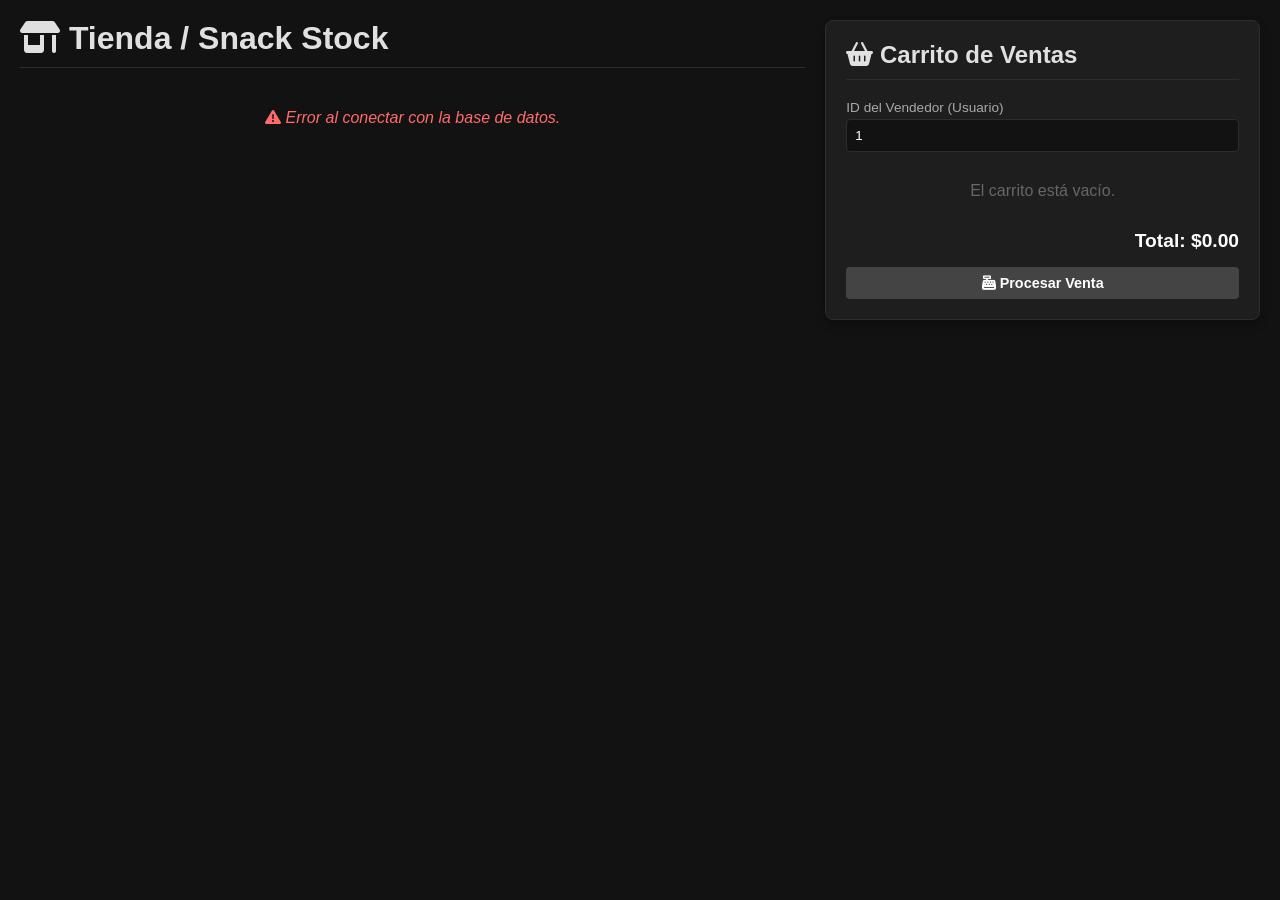
<file: snack/tienda.html>
<!DOCTYPE html>
<html lang="es">
<head>
    <meta charset="UTF-8">
    <title>SportManager Pro - Tienda Snack Bar</title>
    <link rel="stylesheet" href="https://cdnjs.cloudflare.com/ajax/libs/font-awesome/6.4.0/css/all.min.css">
    <style>
        :root { --bg: #121212; --card: #1e1e1e; --green: #198754; --green-hover: #146c43; --border: #2d2d2d; --text: #e0e0e0; }
        body { background: var(--bg); color: var(--text); font-family: sans-serif; margin: 20px; display: flex; flex-direction: column; gap: 20px; }
        
        @media (min-width: 902px) {
            body { flex-direction: row; align-items: flex-start; }
        }

        h1, h2 { border-bottom: 1px solid var(--border); padding-bottom: 10px; margin-top: 0; }
        .productos-section { flex: 2; }
        .carrito-section { flex: 1; background: var(--card); border: 1px solid var(--border); padding: 20px; border-radius: 8px; box-shadow: 0 4px 10px rgba(0,0,0,0.3); position: sticky; top: 20px; }
        
        .grid { display: grid; grid-template-columns: repeat(auto-fill, minmax(200px, 1fr)); gap: 15px; margin-top: 20px; }
        .card { background: var(--card); border: 1px solid var(--border); padding: 15px; border-radius: 8px; text-align: center; }
        
        .price { font-size: 1.25rem; color: #fff; font-weight: bold; margin: 8px 0; }
        .stock { font-size: 0.85rem; color: #aaa; margin-bottom: 12px; }
        .stock-low { color: #ff6b6b; font-weight: bold; }
        
        .btn { width: 100%; background: var(--green); color: white; border: none; padding: 8px 12px; border-radius: 4px; cursor: pointer; font-weight: bold; transition: background 0.2s; font-size: 0.9rem; }
        .btn:hover { background: var(--green-hover); }
        .btn:disabled { background: #444; cursor: not-allowed; }
        
        label { display: block; font-size: 0.85rem; color: #aaa; margin: 10px 0 4px 0; }
        input { width: 100%; padding: 8px; background: var(--bg); border: 1px solid var(--border); color: white; border-radius: 4px; box-sizing: border-box; margin-bottom: 15px; }

        .item-carrito { display: flex; justify-content: space-between; align-items: center; padding: 8px 0; border-bottom: 1px solid var(--border); font-size: 0.9rem; }
        .btn-remove { background: none; border: none; color: #ff6b6b; cursor: pointer; }
        .total-box { font-size: 1.2rem; font-weight: bold; text-align: right; margin: 15px 0; color: #fff; }
        
        .status-msg { text-align: center; color: #888; font-style: italic; padding: 20px; grid-column: 1 / -1; }
    </style>
</head>
<body>

    <div class="productos-section">
        <h1><i class="fa-solid fa-shop"></i> Tienda / Snack Stock</h1>
        <div id="productos-grid" class="grid">
            <div class="status-msg">Cargando snacks...</div>
        </div>
    </div>

    <div class="carrito-section">
        <h2><i class="fa-solid fa-basket-shopping"></i> Carrito de Ventas</h2>
        
        <label for="usuario_id">ID del Vendedor (Usuario)</label>
        <input type="number" id="usuario_id" value="1" min="1" required placeholder="Ej: 1">
        
        <div id="items-carrito-container">
            <div style="text-align: center; color: #666; padding: 15px;">El carrito está vacío.</div>
        </div>
        
        <div class="total-box">Total: $<span id="total-compra">0.00</span></div>
        <button class="btn" id="btn-finalizar" onclick="procesarVenta()" disabled><i class="fa-solid fa-cash-register"></i> Procesar Venta</button>
    </div>

    <script>
        let carrito = [];
        let productosCache = [];

        // 1. CARGAR SNACKS DE LA BASE DE DATOS
        async function cargarProductos() {
            try {
                const res = await fetch('http://localhost:8080/sportmanager_api/snack/productos.php');
                productosCache = await res.json();
                const grid = document.getElementById('productos-grid');
                grid.innerHTML = '';

                if (productosCache.length === 0) {
                    grid.innerHTML = '<div class="status-msg">No hay productos disponibles.</div>';
                    return;
                }

                productosCache.forEach(p => {
                    const id = p.id;
                    const nombre = p.nombre;
                    const precio = parseFloat(p.precio) || 0;
                    const stock = parseInt(p.stock) || 0;

                    const sinStock = stock <= 0;
                    const claseStock = sinStock ? 'stock stock-low' : 'stock';

                    grid.innerHTML += `
                        <div class="card">
                            <h3>${nombre}</h3>
                            <div class="price">$${precio.toFixed(2)}</div>
                            <div class="${claseStock}"><i class="fa-solid fa-box-open"></i> Stock: ${stock} u.</div>
                            <button class="btn" onclick="agregarAlCarrito(${id})" ${sinStock ? 'disabled' : ''}>
                                <i class="fa-solid fa-plus"></i> ${sinStock ? 'Sin Stock' : 'Agregar'}
                            </button>
                        </div>
                    `;
                });
            } catch (err) {
                document.getElementById('productos-grid').innerHTML = `
                    <div class="status-msg" style="color: #ff6b6b;"><i class="fa-solid fa-exclamation-triangle"></i> Error al conectar con la base de datos.</div>
                `;
            }
        }

        // 2. LÓGICA DEL CARRITO EN MEMORIA
        function agregarAlCarrito(id) {
            const prod = productosCache.find(p => p.id === id);
            if (!prod) return;

            const itemEnCarrito = carrito.find(item => item.producto_id === id);

            if (itemEnCarrito) {
                if (itemEnCarrito.cantidad >= prod.stock) {
                    alert(`No puedes agregar más. El stock disponible es de ${prod.stock} unidades.`);
                    return;
                }
                itemEnCarrito.cantidad++;
            } else {
                carrito.push({
                    producto_id: id,
                    nombre: prod.nombre,
                    precio: parseFloat(prod.precio),
                    cantidad: 1
                });
            }
            renderizarCarrito();
        }

        function eliminarDelCarrito(id) {
            carrito = carrito.filter(item => item.producto_id !== id);
            renderizarCarrito();
        }

        function renderizarCarrito() {
            const container = document.getElementById('items-carrito-container');
            const totalSpan = document.getElementById('total-compra');
            const btnFinalizar = document.getElementById('btn-finalizar');
            
            container.innerHTML = '';
            let total = 0;

            if (carrito.length === 0) {
                container.innerHTML = '<div style="text-align: center; color: #666; padding: 15px;">El carrito está vacío.</div>';
                totalSpan.innerText = '0.00';
                btnFinalizar.disabled = true;
                return;
            }

            carrito.forEach(item => {
                const subtotal = item.precio * item.cantidad;
                total += subtotal;

                container.innerHTML += `
                    <div class="item-carrito">
                        <div>
                            <strong>${item.nombre}</strong><br>
                            <small>${item.cantidad}x $${item.precio.toFixed(2)}</small>
                        </div>
                        <div>
                            <span style="margin-right: 10px; font-weight: bold;">$${subtotal.toFixed(2)}</span>
                            <button class="btn-remove" onclick="eliminarDelCarrito(${item.producto_id})"><i class="fa-solid fa-trash"></i></button>
                        </div>
                    </div>
                `;
            });

            totalSpan.innerText = total.toFixed(2);
            btnFinalizar.disabled = false;
        }

        // 3. ENVIAR TODO EL CARRITO AL POST DE TU BACKEND PHP
        async function procesarVenta() {
            const vendedorId = document.getElementById('usuario_id').value;
            
            if (!vendedorId) {
                alert('Por favor, ingresa el ID del vendedor para registrar el movimiento.');
                return;
            }

            // Mapeamos el carrito al formato [{producto_id: X, cantidad: Y}] que pide tu backend
            const payload = {
                usuario_id: parseInt(vendedorId),
                items: carrito.map(item => ({
                    producto_id: item.producto_id,
                    cantidad: item.cantidad
                }))
            };

            try {
                const res = await fetch('http://localhost:8080/sportmanager_api/snack/ventas.php', {
                    method: 'POST',
                    headers: { 'Content-Type': 'application/json' },
                    body: JSON.stringify(payload)
                });

                if (res.ok) {
                    alert('¡Venta realizada con éxito! El stock ha sido descontado mediante transacción.');
                    carrito = []; // Limpiamos el carrito
                    renderizarCarrito(); // Actualizamos la vista del carrito
                    cargarProductos(); // Volvemos a traer el stock fresco de PHPMyAdmin
                } else {
                    const errorData = await res.json();
                    alert('Error en la transacción: ' + (errorData.error || 'No se pudo procesar.'));
                }
            } catch (err) {
                alert('Error crítico de red. Verifica la conexión con XAMPP.');
                console.error(err);
            }
        }

        window.onload = cargarProductos;
    </script>
</body>
</html>
</file>
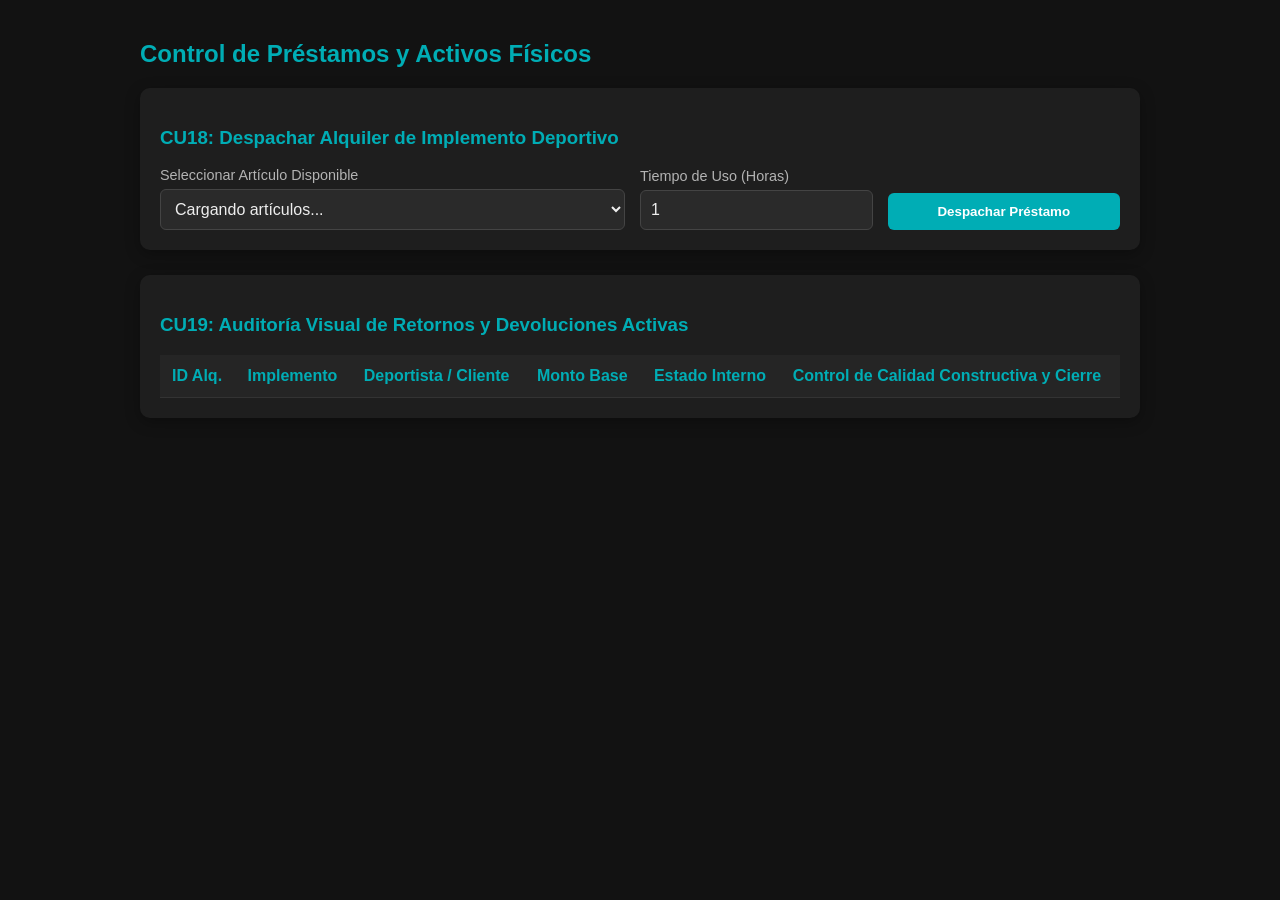
<file: tienda/alquileres.html>
<!DOCTYPE html>
<html lang="es">
<head>
    <meta charset="UTF-8">
    <meta name="viewport" content="width=device-width, initial-scale=1.0">
    <title>SportManager Pro - Panel de Alquileres y Retornos</title>
    <style>
        :root {
            --bg: #121212;
            --surface: #1e1e1e;
            --primary: #00adb5;
            --text: #eeeeee;
            --text-secondary: #b3b3b3;
            --success: #28a745;
            --warning: #ffc107;
            --danger: #dc3545;
        }

        body {
            background-color: var(--bg);
            color: var(--text);
            font-family: 'Segoe UI', Tahoma, Geneva, Verdana, sans-serif;
            margin: 0;
            padding: 20px;
        }

        .container {
            max-width: 1000px;
            margin: 0 auto;
        }

        h2, h3 { color: var(--primary); }

        .card {
            background-color: var(--surface);
            padding: 20px;
            border-radius: 10px;
            box-shadow: 0 4px 15px rgba(0,0,0,0.3);
            margin-bottom: 25px;
        }

        .grid-3 {
            display: grid;
            grid-template-columns: 2fr 1fr 1fr;
            gap: 15px;
            align-items: end;
        }

        .form-group {
            display: flex;
            flex-direction: column;
        }

        label {
            margin-bottom: 6px;
            color: var(--text-secondary);
            font-size: 0.9rem;
        }

        select, input[type="number"] {
            padding: 10px;
            border-radius: 6px;
            border: 1px solid #444;
            background-color: #2a2a2a;
            color: var(--text);
            font-size: 1rem;
        }

        .btn {
            background-color: var(--primary);
            color: white;
            padding: 11px 20px;
            border: none;
            border-radius: 6px;
            font-weight: bold;
            cursor: pointer;
            transition: background 0.2s;
        }
        .btn:hover { background-color: #008c95; }

        table {
            width: 100%;
            border-collapse: collapse;
            margin-top: 15px;
        }

        th, td {
            padding: 12px;
            text-align: left;
            border-bottom: 1px solid #333;
        }

        th { background-color: #252525; color: var(--primary); }

        .badge-active {
            background-color: rgba(255, 193, 7, 0.15);
            color: var(--warning);
            padding: 4px 8px;
            border-radius: 4px;
            font-size: 0.85rem;
            font-weight: bold;
            border: 1px solid var(--warning);
        }

        .action-select {
            padding: 6px;
            border-radius: 4px;
            background-color: #333;
            color: white;
            border: 1px solid #555;
            margin-right: 8px;
        }

        .btn-sm {
            padding: 6px 12px;
            background-color: var(--success);
            border: none;
            color: white;
            border-radius: 4px;
            font-weight: bold;
            cursor: pointer;
        }
        .btn-sm:hover { opacity: 0.9; }
    </style>
</head>
<body>

<div class="container">
    <h2>Control de Préstamos y Activos Físicos</h2>

    <div class="card">
        <h3>CU18: Despachar Alquiler de Implemento Deportivo</h3>
        <div class="grid-3">
            <div class="form-group">
                <label for="selectImplemento">Seleccionar Artículo Disponible</label>
                <select id="selectImplemento">
                    <option value="">Cargando artículos...</option>
                </select>
            </div>
            <div class="form-group">
                <label for="inputHoras">Tiempo de Uso (Horas)</label>
                <input type="number" id="inputHoras" min="1" value="1">
            </div>
            <button class="btn" onclick="registrarAlquiler()">Despachar Préstamo</button>
        </div>
    </div>

    <div class="card">
        <h3>CU19: Auditoría Visual de Retornos y Devoluciones Activas</h3>
        <table>
            <thead>
                <tr>
                    <th>ID Alq.</th>
                    <th>Implemento</th>
                    <th>Deportista / Cliente</th>
                    <th>Monto Base</th>
                    <th>Estado Interno</th>
                    <th>Control de Calidad Constructiva y Cierre</th>
                </tr>
            </thead>
            <tbody id="tablaAlquileres">
                </tbody>
        </table>
    </div>
</div>

<script>
    const API_URL = 'http://localhost/Gestion-canchas-deportivas-main/sportmanager_api/tienda/alquileres.php';

    // Cargar listas al abrir el módulo
    async function cargarModuloAlquileres() {
        try {
            const res = await fetch(API_URL);
            const data = await res.json();

            // 1. Renderizar el selector de artículos para alquilar
            const select = document.getElementById('selectImplemento');
            select.innerHTML = '<option value="">-- Seleccionar Implemento --</option>';
            data.implementos.forEach(imp => {
                const deshabilitado = parseInt(imp.stock) <= 0 ? 'disabled' : '';
                const textoExtra = parseInt(imp.stock) <= 0 ? '(AGOTADO)' : `(Dispo: ${imp.stock} - ${imp.precio_alquiler} Bs/hr)`;
                select.innerHTML += `<option value="${imp.id}" ${deshabilitado}>${imp.nombre} ${textoExtra}</option>`;
            });

            // 2. Renderizar la tabla de alquileres activos para devoluciones
            const tbody = document.getElementById('tablaAlquileres');
            tbody.innerHTML = '';

            if(data.alquileres.length === 0) {
                tbody.innerHTML = '<tr><td colspan="6" style="text-align:center; color:#888;">No existen préstamos de indumentaria activos en este momento.</td></tr>';
                return;
            }

            data.alquileres.forEach(alq => {
                tbody.innerHTML += `
                    <tr>
                        <td>#${alq.id}</td>
                        <td><strong>${alq.implemento}</strong></td>
                        <td>${alq.cliente}</td>
                        <td>${alq.monto} Bs.</td>
                        <td><span class="badge-active">En Juego / Activo</span></td>
                        <td>
                            <select id="estado_retorno_${alq.id}" class="action-select">
                                <option value="Buen Estado">Buen Estado (Limpio)</option>
                                <option value="Dañado">Dañado (Multa 50%)</option>
                                <option value="Extraviado">Extraviado (Cobra 100%)</option>
                            </select>
                            <button class="btn-sm" onclick="procesarDevolucion(${alq.id})">Recibir</button>
                        </td>
                    </tr>
                `;
            });

        } catch (error) {
            console.error("Error al refrescar el panel de préstamos:", error);
        }
    }

    // CU18: Guardar nuevo préstamo
    async function registrarAlquiler() {
        const impId = document.getElementById('selectImplemento').value;
        const hrs = document.getElementById('inputHoras').value;

        if(!impId || hrs <= 0) return alert("Seleccione un artículo e indique las horas de uso.");

        try {
            const res = await fetch(API_URL, {
                method: 'POST',
                headers: {'Content-Type': 'application/json'},
                body: JSON.stringify({
                    accion: 'alquilar',
                    implemento_id: parseInt(impId),
                    horas: parseInt(hrs)
                })
            });
            const data = await res.json();
            
            if(data.success) {
                alert(data.mensaje);
                cargarModuloAlquileres();
            } else {
                alert("REGLA DE CONTROL:\n" + data.error);
            }
        } catch (e) {
            alert("Error de red.");
        }
    }

    // CU19: Procesar retorno físico y multas
    async function procesarDevolucion(idAlq) {
        const estFisico = document.getElementById(`estado_retorno_${idAlq}`).value;

        try {
            const res = await fetch(API_URL, {
                method: 'POST',
                headers: {'Content-Type': 'application/json'},
                body: JSON.stringify({
                    accion: 'devolver',
                    alquiler_id: idAlq,
                    estado_fisico_retorno: estFisico
                })
            });
            const data = await res.json();

            if(data.success) {
                alert(data.mensaje);
                cargarModuloAlquileres();
            } else {
                alert("Error al procesar: " + data.error);
            }
        } catch (e) {
            alert("Error de comunicación con el servidor.");
        }
    }

    // Carga inicial
    cargarModuloAlquileres();
</script>
</body>
</html>
</file>
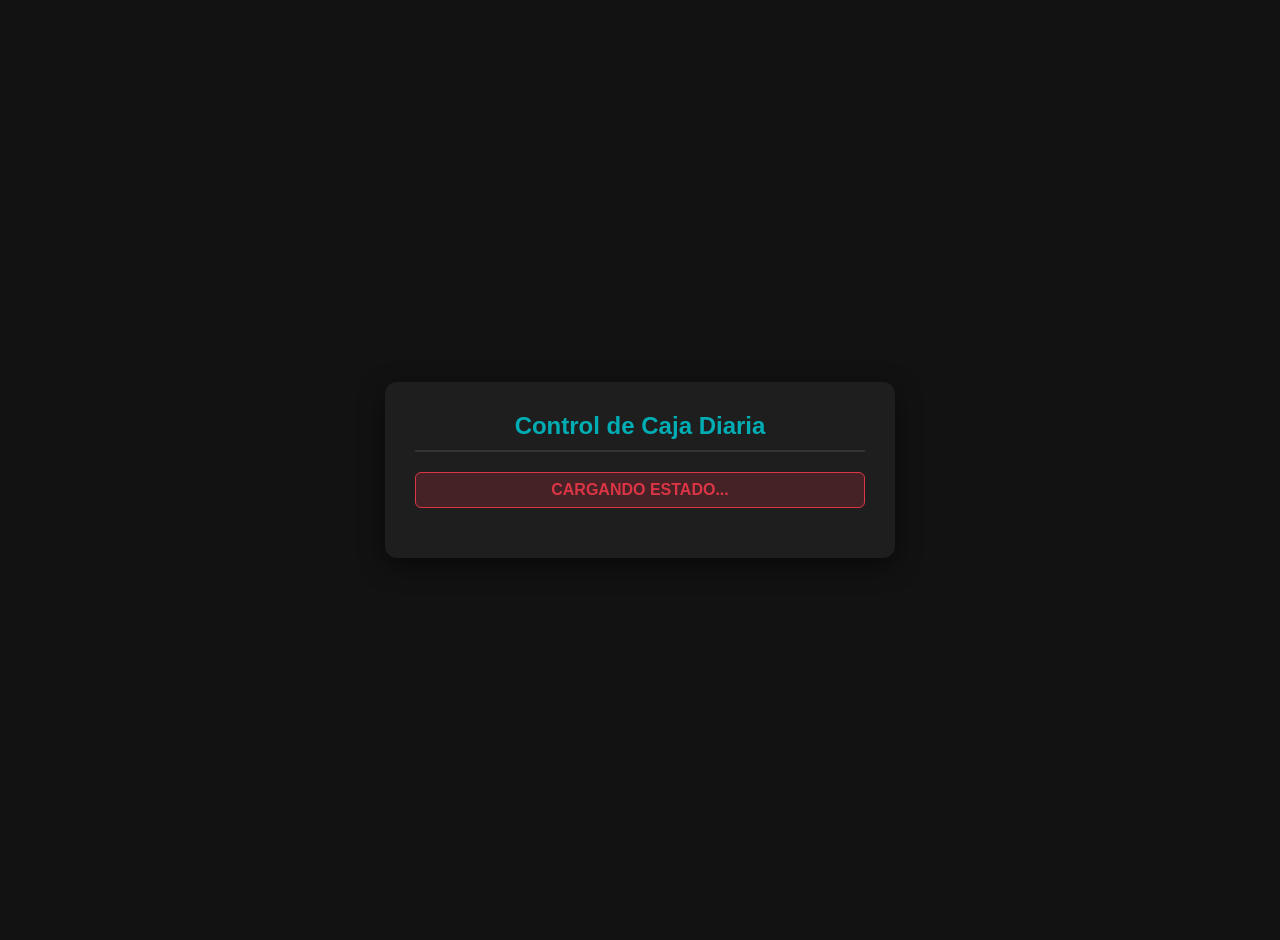
<file: tienda/caja.html>
<!DOCTYPE html>
<html lang="es">
<head>
    <meta charset="UTF-8">
    <meta name="viewport" content="width=device-width, initial-scale=1.0">
    <title>SportManager Pro - Control de Caja</title>
    <style>
        :root {
            --bg: #121212;
            --surface: #1e1e1e;
            --primary: #00adb5;
            --success: #28a745;
            --danger: #dc3545;
            --text: #eeeeee;
            --text-secondary: #b3b3b3;
        }

        body {
            background-color: var(--bg);
            color: var(--text);
            font-family: 'Segoe UI', Tahoma, Geneva, Verdana, sans-serif;
            margin: 0;
            padding: 20px;
            display: flex;
            justify-content: center;
            align-items: center;
            min-height: 100vh;
        }

        .container {
            background-color: var(--surface);
            padding: 30px;
            border-radius: 12px;
            box-shadow: 0 8px 24px rgba(0,0,0,0.5);
            width: 100%;
            max-width: 450px;
        }

        h2 {
            color: var(--primary);
            margin-top: 0;
            text-align: center;
            border-bottom: 2px solid #333;
            padding-bottom: 10px;
        }

        .status-badge {
            display: block;
            text-align: center;
            padding: 8px;
            font-weight: bold;
            border-radius: 6px;
            margin-bottom: 20px;
            text-transform: uppercase;
        }

        .status-badge.cerrada { background-color: rgba(220, 53, 69, 0.2); color: var(--danger); border: 1px solid var(--danger); }
        .status-badge.abierta { background-color: rgba(40, 167, 69, 0.2); color: var(--success); border: 1px solid var(--success); }

        .form-group {
            margin-bottom: 20px;
        }

        label {
            display: block;
            margin-bottom: 8px;
            color: var(--text-secondary);
        }

        input[type="number"] {
            width: 100%;
            padding: 12px;
            border-radius: 6px;
            border: 1px solid #444;
            background-color: #2a2a2a;
            color: var(--text);
            font-size: 1.1rem;
            box-sizing: border-box;
        }

        button {
            width: 100%;
            padding: 12px;
            border: none;
            border-radius: 6px;
            font-size: 1rem;
            font-weight: bold;
            cursor: pointer;
            transition: background 0.3s ease;
        }

        .btn-open { background-color: var(--success); color: white; }
        .btn-open:hover { background-color: #218838; }
        .btn-close { background-color: var(--danger); color: white; }
        .btn-close:hover { background-color: #c82333; }

        .info-box {
            background-color: #252525;
            padding: 15px;
            border-radius: 6px;
            margin-bottom: 20px;
            border-left: 4px solid var(--primary);
        }

        .info-box p { margin: 5px 0; font-size: 0.95rem; }
    </style>
</head>
<body>

<div class="container">
    <h2>Control de Caja Diaria</h2>
    <div id="cajaStatus" class="status-badge cerrada">Cargando Estado...</div>

    <div id="panelOperacion"></div>
</div>

<script>
    const API_URL = 'http://localhost/Gestion-canchas-deportivas-main/sportmanager_api/tienda/caja.php';
    let currentCajaId = null;

    // Verificar el estado de la caja al cargar la pantalla
    async function verificarEstadoCaja() {
        try {
            const res = await fetch(API_URL);
            const data = await res.json();
            
            const badge = document.getElementById('cajaStatus');
            const panel = document.getElementById('panelOperacion');

            if (data.status === 'Abierta') {
                badge.textContent = "Estado: Abierta";
                badge.className = "status-badge abierta";
                currentCajaId = data.caja.id;

                panel.innerHTML = `
                    <div class="info-box">
                        <p><strong>Cajero de turno:</strong> ${data.caja.cajero}</p>
                        <p><strong>Monto Inicial:</strong> ${data.caja.monto_inicial} Bs.</p>
                        <p><strong>Fecha Apertura:</strong> ${data.caja.fecha_apertura}</p>
                    </div>
                    <div class="form-group">
                        <label for="montoReal">Efectivo Real en Mostrador (Bs.)</label>
                        <input type="number" id="montoReal" step="0.01" min="0" placeholder="0.00 required">
                    </div>
                    <button class="btn-close" onclick="procesarCierreCaja()">Ejecutar Arqueo y Cierre</button>
                `;
            } else {
                badge.textContent = "Estado: Cerrada";
                badge.className = "status-badge cerrada";
                currentCajaId = null;

                panel.innerHTML = `
                    <div class="form-group">
                        <label for="montoInicial">Declarar Fondo Inicial de Caja (Bs.)</label>
                        <input type="number" id="montoInicial" step="0.01" min="0" value="100.00">
                    </div>
                    <button class="btn-open" onclick="procesarAperturaCaja()">Habilitar Caja de Turno</button>
                `;
            }
        } catch (error) {
            alert('Error de red al conectar con el servidor.');
        }
    }

    // Registrar Apertura de Caja
    async function procesarAperturaCaja() {
        const monto = document.getElementById('montoInicial').value;
        if(monto === "" || monto < 0) return alert("Ingrese un monto inicial válido.");

        const res = await fetch(API_URL, {
            method: 'POST',
            headers: {'Content-Type': 'application/json'},
            body: JSON.stringify({
                accion: 'apertura',
                usuario_id: 5, // Asignado a Ana Tienda por defecto
                monto_inicial: parseFloat(monto)
            })
        });

        const data = await res.json();
        if(data.success) {
            alert(data.mensaje);
            verificarEstadoCaja();
        } else {
            alert(data.error);
        }
    }

    // Registrar Cierre de Caja con Arqueo Matemático
    async function procesarCierreCaja() {
        const montoRealInput = document.getElementById('montoReal').value;
        if(montoRealInput === "" || montoRealInput < 0) return alert("Por favor declare el dinero real en físico.");

        const res = await fetch(API_URL, {
            method: 'POST',
            headers: {'Content-Type': 'application/json'},
            body: JSON.stringify({
                accion: 'cierre',
                caja_id: currentCajaId,
                monto_final_real: parseFloat(montoRealInput)
            })
        });

        const data = await res.json();
        if(data.success) {
            alert(`${data.mensaje}\n\n` +
                  `Sistema Calculó: ${data.calculado} Bs.\n` +
                  `Declarado Físico: ${data.real} Bs.\n` +
                  `Diferencia Arqueo: ${data.desfase} Bs.`);
            verificarEstadoCaja();
        } else {
            alert(data.error);
        }
    }

    // Inicializar vista
    verificarEstadoCaja();
</script>
</body>
</html>
</file>
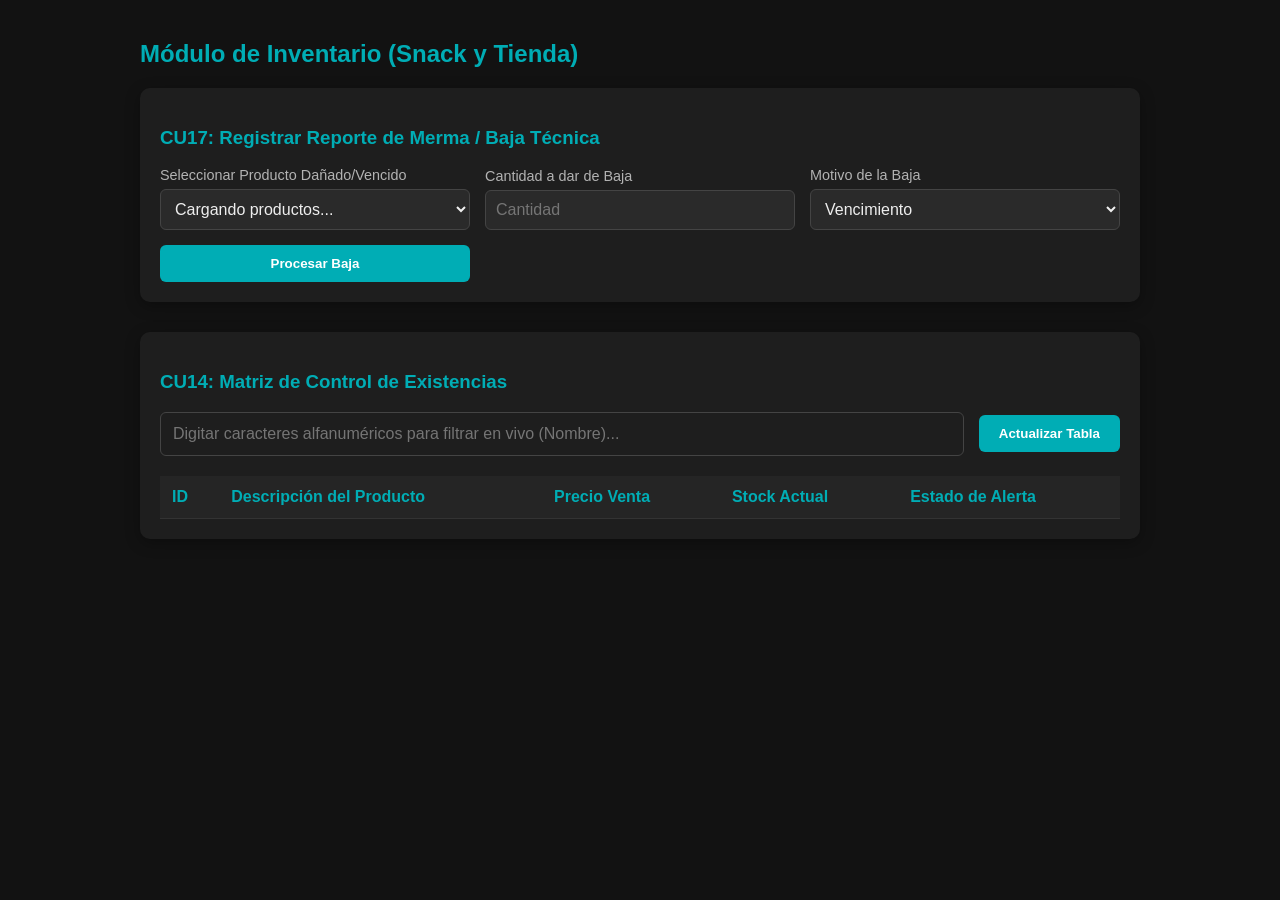
<file: tienda/inventario.html>
<!DOCTYPE html>
<html lang="es">
<head>
    <meta charset="UTF-8">
    <meta name="viewport" content="width=device-width, initial-scale=1.0">
    <title>SportManager Pro - Gestión de Inventario y Mermas</title>
    <style>
        :root {
            --bg: #121212;
            --surface: #1e1e1e;
            --primary: #00adb5;
            --text: #eeeeee;
            --text-secondary: #b3b3b3;
            --danger-bg: rgba(220, 53, 69, 0.2);
            --danger-border: #dc3545;
        }

        body {
            background-color: var(--bg);
            color: var(--text);
            font-family: 'Segoe UI', Tahoma, Geneva, Verdana, sans-serif;
            margin: 0;
            padding: 20px;
        }

        .dashboard {
            max-width: 1000px;
            margin: 0 auto;
        }

        h2, h3 { color: var(--primary); }

        .header-actions {
            display: flex;
            justify-content: space-between;
            align-items: center;
            margin-bottom: 20px;
            gap: 15px;
        }

        .search-bar {
            flex: 1;
            padding: 12px;
            border-radius: 6px;
            border: 1px solid #444;
            background-color: var(--surface);
            color: var(--text);
            font-size: 1rem;
        }

        .card {
            background-color: var(--surface);
            padding: 20px;
            border-radius: 10px;
            box-shadow: 0 4px 15px rgba(0,0,0,0.3);
            margin-bottom: 30px;
        }

        table {
            width: 100%;
            border-collapse: collapse;
            margin-top: 10px;
        }

        th, td {
            padding: 12px;
            text-align: left;
            border-bottom: 1px solid #333;
        }

        th {
            background-color: #252525;
            color: var(--primary);
        }

        /* 4.a Estado Crítico: Fila teñida de rojo */
        .stock-critico {
            background-color: var(--danger-bg);
            color: #ff8080;
        }
        .stock-critico td {
            border-bottom: 1px solid var(--danger-border);
        }

        .badge-alert {
            background-color: var(--danger-border);
            color: white;
            padding: 2px 6px;
            border-radius: 4px;
            font-size: 0.8rem;
            font-weight: bold;
        }

        .form-grid {
            display: grid;
            grid-template-columns: 1fr 1fr 1fr;
            gap: 15px;
            align-items: end;
        }

        .form-group {
            display: flex;
            flex-direction: column;
        }

        label {
            margin-bottom: 6px;
            color: var(--text-secondary);
            font-size: 0.9rem;
        }

        select, input[type="number"] {
            padding: 10px;
            border-radius: 6px;
            border: 1px solid #444;
            background-color: #2a2a2a;
            color: var(--text);
            font-size: 1rem;
        }

        .btn {
            background-color: var(--primary);
            color: white;
            padding: 11px 20px;
            border: none;
            border-radius: 6px;
            font-weight: bold;
            cursor: pointer;
            transition: background 0.2s;
        }

        .btn:hover { background-color: #008c95; }
    </style>
</head>
<body>

<div class="dashboard">
    <h2>Módulo de Inventario (Snack y Tienda)</h2>

    <div class="card">
        <h3>CU17: Registrar Reporte de Merma / Baja Técnica</h3>
        <div class="form-grid">
            <div class="form-group">
                <label for="selectProducto">Seleccionar Producto Dañado/Vencido</label>
                <select id="selectProducto">
                    <option value="">Cargando productos...</option>
                </select>
            </div>
            <div class="form-group">
                <label for="cantidadBaja">Cantidad a dar de Baja</label>
                <input type="number" id="cantidadBaja" min="1" placeholder="Cantidad">
            </div>
            <div class="form-group">
                <label for="selectMotivo">Motivo de la Baja</label>
                <select id="selectMotivo">
                    <option value="Vencimiento">Vencimiento</option>
                    <option value="Rotura">Rotura</option>
                    <option value="Defecto de Fábrica">Defecto de Fábrica</option>
                </select>
            </div>
            <button class="btn" onclick="procesarReporteMerma()">Procesar Baja</button>
        </div>
    </div>

    <div class="card">
        <h3>CU14: Matriz de Control de Existencias</h3>
        <div class="header-actions">
            <input type="text" id="inputBuscar" class="search-bar" placeholder="Digitar caracteres alfanuméricos para filtrar en vivo (Nombre)..." oninput="consultarStock()">
            <button class="btn" onclick="consultarStock()">Actualizar Tabla</button>
        </div>

        <table>
            <thead>
                <tr>
                    <th>ID</th>
                    <th>Descripción del Producto</th>
                    <th>Precio Venta</th>
                    <th>Stock Actual</th>
                    <th>Estado de Alerta</th>
                </tr>
            </thead>
            <tbody id="tablaStock">
                </tbody>
        </table>
    </div>
</div>

<script>
    const API_URL = 'http://localhost/Gestion-canchas-deportivas-main/sportmanager_api/tienda/inventario.php';

    // CU14: Consultar stock y renderizar la matriz con alertas en rojo
    async function consultarStock() {
        const buscarCriterio = document.getElementById('inputBuscar').value;
        try {
            const res = await fetch(`${API_URL}?buscar=${encodeURIComponent(buscarCriterio)}`);
            const productos = await res.json();
            
            const tbody = document.getElementById('tablaStock');
            const select = document.getElementById('selectProducto');
            
            tbody.innerHTML = '';
            // Guardamos el ID seleccionado actualmente en el select para no perder la posición al refrescar
            const selectedVal = select.value;
            select.innerHTML = '<option value="">-- Seleccionar un ítem --</option>';

            productos.forEach(prod => {
                // Validar si entra en estado crítico (Stock <= 3 es nuestro umbral estándar para pruebas)
                const esCritico = parseInt(prod.stock) <= 3;
                const claseFila = esCritico ? 'stock-critico' : '';
                const alertaTexto = esCritico ? '<span class="badge-alert">STOCK CRÍTICO</span>' : 'Estable';

                // Insertar en la tabla
                tbody.innerHTML += `
                    <tr class="${claseFila}">
                        <td>${prod.id}</td>
                        <td><strong>${prod.nombre}</strong></td>
                        <td>${prod.precio} Bs.</td>
                        <td><strong>${prod.stock} u.</strong></td>
                        <td>${alertaTexto}</td>
                    </tr>
                `;

                // Cargar simultáneamente el selector de mermas
                select.innerHTML += `<option value="${prod.id}">${prod.nombre} (Dispo: ${prod.stock})</option>`;
            });

            // Reasignar selección previa si existía
            if(selectedVal) select.value = selectedVal;

        } catch (error) {
            console.error("Error al conectar con la API de inventarios:", error);
        }
    }

    // CU17: Procesar y descontar merma
    async function procesarReporteMerma() {
        const idProd = document.getElementById('selectProducto').value;
        const cant = document.getElementById('cantidadBaja').value;
        const mot = document.getElementById('selectMotivo').value;

        if(!idProd || !cant || !mot) {
            return alert("Por favor complete todos los parámetros para la baja técnica.");
        }

        try {
            const res = await fetch(API_URL, {
                method: 'POST',
                headers: {'Content-Type': 'application/json'},
                body: JSON.stringify({
                    producto_id: parseInt(idProd),
                    cantidad_baja: parseInt(cant),
                    motivo: mot
                })
            });

            const data = await res.json();
            
            if(data.success) {
                alert(data.mensaje);
                document.getElementById('cantidadBaja').value = '';
                consultarStock(); // Refrescar en caliente la grilla
            } else {
                // Alerta de extensiones o validación de volumen del backend
                alert("ERROR: " + data.error);
            }
        } catch (error) {
            alert("Ocurrió un error de red al procesar la baja.");
        }
    }

    // Ejecutar la primera carga al abrir la página
    consultarStock();
</script>
</body>
</html>
</file>
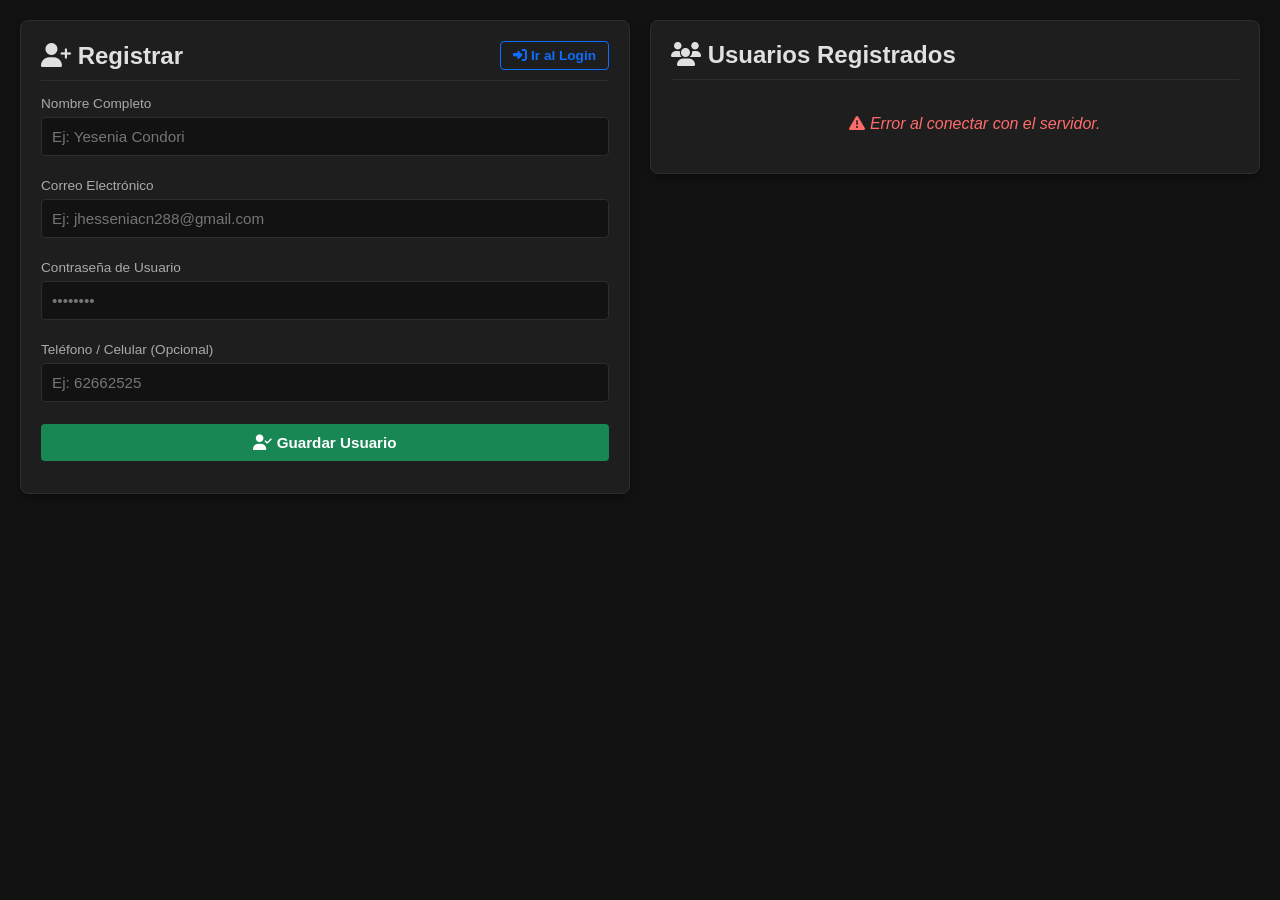
<file: usuarios/usuario.html>
<!DOCTYPE html>
<html lang="es">
<head>
    <meta charset="UTF-8">
    <title>SportManager Pro - Usuarios</title>
    <link rel="stylesheet" href="https://cdnjs.cloudflare.com/ajax/libs/font-awesome/6.4.0/css/all.min.css">
    <style>
        :root { 
            --bg: #121212; 
            --card: #1e1e1e; 
            --green: #198754; 
            --green-hover: #146c43; 
            --border: #2d2d2d; 
            --text: #e0e0e0; 
            --blue: #0d6efd;
            --blue-hover: #0b5ed7;
        }
        body { 
            background: var(--bg); 
            color: var(--text); 
            font-family: sans-serif; 
            margin: 20px; 
            display: flex; 
            flex-direction: column; 
            gap: 20px; 
        }
        
        @media (min-width: 768px) {
            body { flex-direction: row; align-items: flex-start; }
        }

        .form-box, .list-box { 
            background: var(--card); 
            border: 1px solid var(--border); 
            padding: 20px; 
            border-radius: 8px; 
            flex: 1; 
            box-shadow: 0 4px 10px rgba(0,0,0,0.3); 
        }
        
        .header-section {
            display: flex;
            justify-content: space-between;
            align-items: center;
            border-bottom: 1px solid var(--border);
            padding-bottom: 10px;
            margin-bottom: 15px;
        }

        h2 { margin: 0; padding: 0; font-size: 1.5rem; }
        
        label { display: block; font-size: 0.85rem; color: #aaa; margin-top: 10px; }
        input, button { 
            width: 100%; 
            padding: 10px; 
            margin: 6px 0 12px 0; 
            background: var(--bg); 
            border: 1px solid var(--border); 
            color: white; 
            border-radius: 4px; 
            box-sizing: border-box; 
            font-size: 0.95rem; 
        }
        input:focus { outline: none; border-color: var(--green); }
        
        .btn-submit { background: var(--green); font-weight: bold; cursor: pointer; border: none; margin-top: 10px; transition: background 0.2s; }
        .btn-submit:hover { background: var(--green-hover); }
        
        /* Estilo para el botón de Login */
        .btn-login { 
            width: auto; 
            background: transparent; 
            color: var(--blue); 
            border: 1px solid var(--blue); 
            padding: 6px 12px; 
            margin: 0; 
            font-size: 0.85rem; 
            cursor: pointer; 
            font-weight: bold;
            border-radius: 4px;
            transition: all 0.2s;
        }
        .btn-login:hover { 
            background: var(--blue); 
            color: white; 
        }
        
        .user-grid { display: grid; grid-template-columns: repeat(auto-fill, minmax(220px, 1fr)); gap: 15px; margin-top: 15px; }
        .user-card { background: var(--bg); border: 1px solid var(--border); padding: 15px; border-radius: 6px; position: relative; }
        .user-card h3 { margin: 0 0 8px 0; font-size: 1.1rem; color: #fff; }
        .user-card p { margin: 4px 0; font-size: 0.85rem; color: #aaa; }
        .user-card i { color: var(--green); margin-right: 5px; }
        
        .status-msg { text-align: center; color: #888; font-style: italic; padding: 20px; width: 100%; grid-column: 1 / -1; }
    </style>
</head>
<body>

    <div class="form-box">
        <div class="header-section">
            <h2><i class="fa-solid fa-user-plus"></i> Registrar</h2>
            <button class="btn-login" onclick="irAlLogin()"><i class="fa-solid fa-right-to-bracket"></i> Ir al Login</button>
        </div>
        
        <form id="usuarioForm">
            <label for="nombre">Nombre Completo</label>
            <input type="text" id="nombre" placeholder="Ej: Yesenia Condori" required>
            
            <label for="email">Correo Electrónico</label>
            <input type="email" id="email" placeholder="Ej: jhesseniacn288@gmail.com" required>

            <label for="password">Contraseña de Usuario</label>
            <input type="password" id="password" placeholder="••••••••" required>
            
            <label for="telefono">Teléfono / Celular (Opcional)</label>
            <input type="text" id="telefono" placeholder="Ej: 62662525">
            
            <button type="submit" class="btn-submit"><i class="fa-solid fa-user-check"></i> Guardar Usuario</button>
        </form>
    </div>

    <div class="list-box">
        <div class="header-section">
            <h2><i class="fa-solid fa-users"></i> Usuarios Registrados</h2>
        </div>
        <div id="usuarios-grid" class="user-grid">
            <div class="status-msg">Cargando base de datos de usuarios...</div>
        </div>
    </div>

    <script>
        // DIRECCIÓN CORREGIDA HACIA LA CARPETA AUTH
        function irAlLogin() {
            // '../' sale de la carpeta 'usuarios' y luego entra a 'auth/login.html'
            window.location.href = '../auth/login.html';
        }

        // 1. CARGAR USUARIOS DESDE TU ENDPOINT PHP
        async function cargarUsuarios() {
            try {
                const res = await fetch('http://localhost:8080/sportmanager_api/usuarios/index.php');
                const datos = await res.json();
                const grid = document.getElementById('usuarios-grid');
                grid.innerHTML = '';

                if (!datos || datos.length === 0) {
                    grid.innerHTML = '<div class="status-msg">No hay usuarios registrados.</div>';
                    return;
                }

                datos.forEach(u => {
                    const nombre = u.nombre || u.nombre_completo || 'Sin nombre';
                    const email = u.email || u.correo || 'Sin correo';
                    const telefono = u.telefono || u.celular || 'Sin teléfono';

                    grid.innerHTML += `
                        <div class="user-card">
                            <h3><i class="fa-solid fa-circle-user"></i> ${nombre}</h3>
                            <p><i class="fa-solid fa-envelope"></i> ${email}</p>
                            <p><i class="fa-solid fa-phone"></i> ${telefono}</p>
                        </div>
                    `;
                });
            } catch (err) {
                document.getElementById('usuarios-grid').innerHTML = `
                    <div class="status-msg" style="color: #ff6b6b;"><i class="fa-solid fa-triangle-exclamation"></i> Error al conectar con el servidor.</div>
                `;
                console.error("Error en Fetch GET:", err);
            }
        }

        // 2. ENVIAR UN NUEVO USUARIO (POST) A LA BASE DE DATOS
        document.getElementById('usuarioForm').addEventListener('submit', async (e) => {
            e.preventDefault();
            
            const nombreInput = document.getElementById('nombre');
            const emailInput = document.getElementById('email');
            const passwordInput = document.getElementById('password');
            const telInput = document.getElementById('telefono');

            const payload = {
                nombre: nombreInput.value.trim(),
                email: emailInput.value.trim(),
                password: passwordInput.value.trim(),
                telefono: telInput.value.trim()
            };

            try {
                const res = await fetch('http://localhost:8080/sportmanager_api/usuarios/index.php', {
                    method: 'POST',
                    headers: { 'Content-Type': 'application/json' },
                    body: JSON.stringify(payload)
                });

                const dataResponse = await res.json();

                if (res.ok || dataResponse.success) {
                    alert('¡Usuario registrado exitosamente!');
                    
                    nombreInput.value = '';
                    emailInput.value = '';
                    passwordInput.value = '';
                    telInput.value = '';
                    
                    cargarUsuarios();
                } else {
                    alert('Error en el backend: ' + (dataResponse.error || 'No se pudo registrar.'));
                }
            } catch (err) {
                alert('Error de red. Asegúrate de estar localmente en XAMPP.');
                console.error("Error en Fetch POST:", err);
            }
        });

        window.onload = cargarUsuarios;
    </script>
</body>
</html>
</file>
